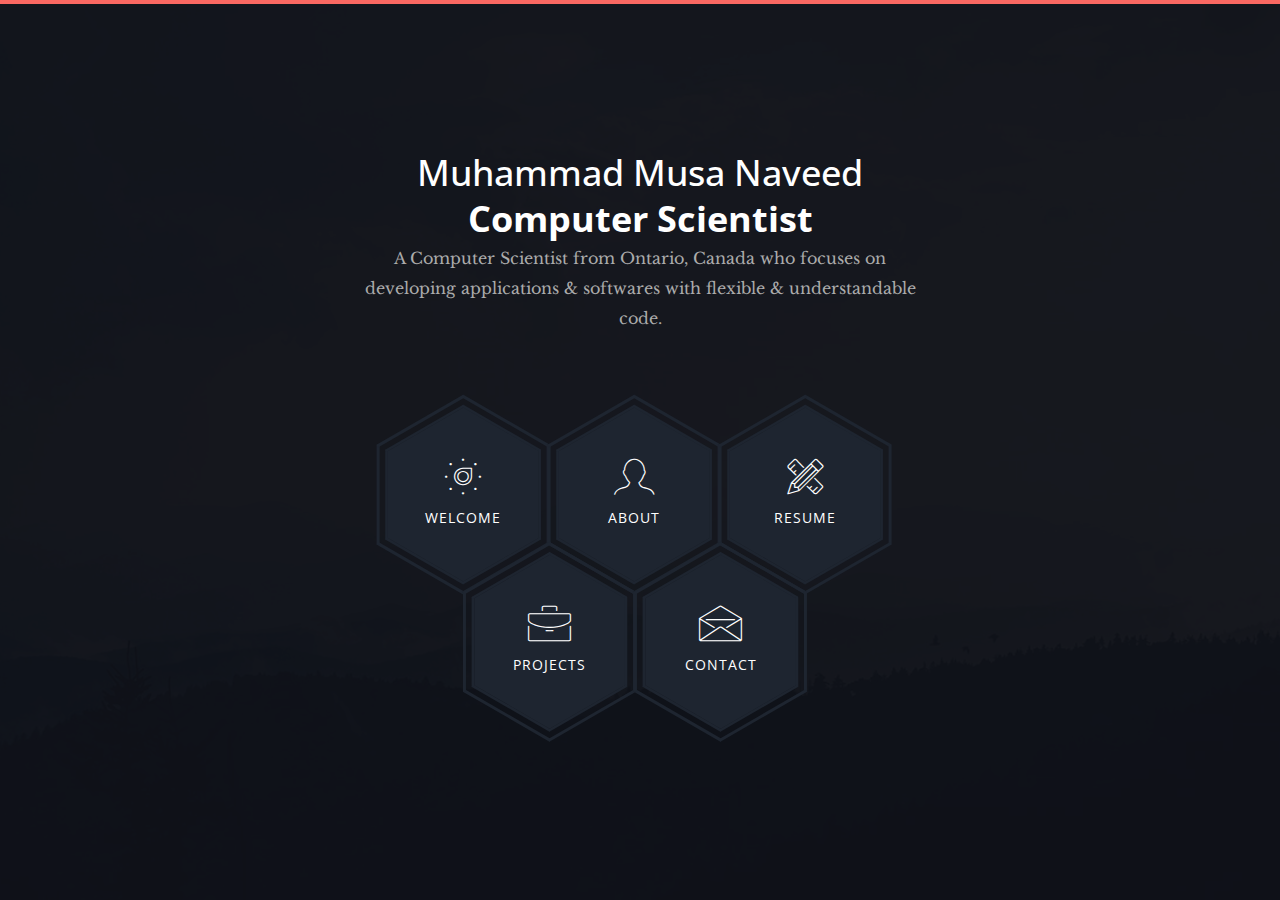
<file: index.html>
<!DOCTYPE html>
<html class="no-js" lang="">
    <head>
        <!-- meta charset -->
        <meta charset="utf-8">
        <!-- site title -->
        <title>Muhammad Musa Naveed's Portfolio</title>
        <!-- meta description -->
        <meta name="description" content="">
        <!-- mobile viwport meta -->
        <meta name="viewport" content="width=device-width, initial-scale=1">
        <!-- fevicon -->
        <link rel="shortcut icon" type="image/x-icon" href="favicon.ico">
        
        <!-- ================================
        CSS Files
        ================================= -->
        <link href="https://fonts.googleapis.com/css?family=Libre+Baskerville:400,400i|Open+Sans:400,600,700,800" rel="stylesheet">
        <link rel="stylesheet" href="css/themefisher-fonts.min.css">
        <link rel="stylesheet" href="css/owl.carousel.min.css">
        <link rel="stylesheet" href="css/bootstrap.min.css">
        <link rel="stylesheet" href="css/main.css">
        <link rel="stylesheet" href="css/dark.css">
        <link id="color-changer" rel="stylesheet" href="css/colors/red.css">
    </head>

    <body class="dark">

        <div class="preloader">
            <div class="loading-mask"></div>
            <div class="loading-mask"></div>
            <div class="loading-mask"></div>
            <div class="loading-mask"></div>
            <div class="loading-mask"></div>
        </div>


        <main class="site-wrapper">
            <div class="pt-table">
                <div class="pt-tablecell page-home relative" style="background-image: url('img/banner.jpg');">
                    <div class="overlay"></div>

                    <div class="container">
                        <div class="row">
                            <div class="col-xs-12 col-md-offset-1 col-md-10 col-lg-offset-3 col-lg-6">
                                <div class="page-title home text-center">
                                    <h1>Muhammad Musa Naveed <b>Computer Scientist</b></h1>
                                    <!--<img src="img/phantom.png" alt="">-->
                                    <p>A Computer Scientist from Ontario, Canada who focuses on developing applications &amp; softwares with  flexible &amp; understandable code.</p>
                                </div>

                                <div class="hexagon-menu clear">
                                    <div class="hexagon-item">
                                        <div class="hex-item">
                                            <div></div>
                                            <div></div>
                                            <div></div>
                                        </div>
                                        <div class="hex-item">
                                            <div></div>
                                            <div></div>
                                            <div></div>
                                        </div>
                                        <a href="welcome.html" class="hex-content">
                                            <span class="hex-content-inner">
                                                <span class="icon">
                                                    <i class="tf-dial"></i>
                                                </span>
                                                <span class="title">Welcome</span>
                                            </span>
                                            <svg viewbox="0 0 173.20508075688772 200" height="200" width="174" version="1.1" xmlns="http://www.w3.org/2000/svg"><path d="M86.60254037844386 0L173.20508075688772 50L173.20508075688772 150L86.60254037844386 200L0 150L0 50Z" fill="#1e2530"></path></svg>
                                        </a>
                                    </div>
                                    <div class="hexagon-item">
                                        <div class="hex-item">
                                            <div></div>
                                            <div></div>
                                            <div></div>
                                        </div>
                                        <div class="hex-item">
                                            <div></div>
                                            <div></div>
                                            <div></div>
                                        </div>
                                        <a href="about.html" class="hex-content">
                                            <span class="hex-content-inner">
                                                <span class="icon">
                                                    <i class="tf-profile-male"></i>
                                                </span>
                                                <span class="title">About</span>
                                            </span>
                                            <svg viewbox="0 0 173.20508075688772 200" height="200" width="174" version="1.1" xmlns="http://www.w3.org/2000/svg"><path d="M86.60254037844386 0L173.20508075688772 50L173.20508075688772 150L86.60254037844386 200L0 150L0 50Z" fill="#1e2530"></path></svg>
                                        </a>
                                    </div>
                                    
                                    <div class="hexagon-item-2">
                                        <div class="hex-item">
                                            <div></div>
                                            <div></div>
                                            <div></div>
                                        </div>
                                        <div class="hex-item">
                                            <div></div>
                                            <div></div>
                                            <div></div>
                                        </div>
                                        <a href="resume.html" class="hex-content">
                                            <span class="hex-content-inner">
                                                <span class="icon">
                                                    <i class="tf-tools"></i>
                                                </span>
                                                <span class="title">Resume</span>
                                            </span>
                                            <svg viewbox="0 0 173.20508075688772 200" height="200" width="174" version="1.1" xmlns="http://www.w3.org/2000/svg"><path d="M86.60254037844386 0L173.20508075688772 50L173.20508075688772 150L86.60254037844386 200L0 150L0 50Z" fill="#1e2530"></path></svg>
                                        </a>
                                    </div>
                                    <div class="hexagon-item">
                                        <div class="hex-item">
                                            <div></div>
                                            <div></div>
                                            <div></div>
                                        </div>
                                        <div class="hex-item">
                                            <div></div>
                                            <div></div>
                                            <div></div>
                                        </div>
                                        <a href="works.html" class="hex-content">
                                            <span class="hex-content-inner">
                                                <span class="icon">
                                                    <i class="tf-briefcase2"></i>
                                                </span>
                                                <span class="title">Projects</span>
                                            </span>
                                            <svg viewbox="0 0 173.20508075688772 200" height="200" width="174" version="1.1" xmlns="http://www.w3.org/2000/svg"><path d="M86.60254037844386 0L173.20508075688772 50L173.20508075688772 150L86.60254037844386 200L0 150L0 50Z" fill="#1e2530"></path></svg>
                                        </a>
                                    </div>
                                
                                    <div class="hexagon-item">
                                        <div class="hex-item">
                                            <div></div>
                                            <div></div>
                                            <div></div>
                                        </div>
                                        <div class="hex-item">
                                            <div></div>
                                            <div></div>
                                            <div></div>
                                        </div>
                                        <a href="contact.html" class="hex-content">
                                            <span class="hex-content-inner">
                                                <span class="icon">
                                                    <i class="tf-envelope2"></i>
                                                </span>
                                                <span class="title">Contact</span>
                                            </span>
                                            <svg viewbox="0 0 173.20508075688772 200" height="200" width="174" version="1.1" xmlns="http://www.w3.org/2000/svg"><path d="M86.60254037844386 0L173.20508075688772 50L173.20508075688772 150L86.60254037844386 200L0 150L0 50Z" fill="#1e2530"></path></svg>
                                        </a>
                                    </div>
                                </div> <!-- /.hexagon-menu -->

                            </div> <!-- /.col-xs-12 -->

                        </div> <!-- /.row -->
                    </div> <!-- /.container -->

                </div> <!-- /.pt-tablecell -->
            </div> <!-- /.pt-table -->
        </main> <!-- /.site-wrapper -->
        
        <!-- ================================
        JavaScript Libraries
        ================================= -->
        <script src="js/vendor/jquery-2.2.4.min.js"></script>
        <script src="js/vendor/bootstrap.min.js"></script>
        <!-- <script src="js/jquery.easing.min.js"></script> -->
        <script src="js/isotope.pkgd.min.js"></script>
        <script src="js/jquery.nicescroll.min.js"></script>
        <script src="js/owl.carousel.min.js"></script>
        <script src="js/jquery-validation.min.js"></script>
        <script src="js/form.min.js"></script>
        <script src="js/main.js"></script>
    </body>
</html>
</file>
<file: css/main.css>
/*------------------------------------------------
	Base Styles
-------------------------------------------------*/
body {
  font-family: "Libre Baskerville", serif;
  font-weight: 400;
  font-size: 16px;
  line-height: 30px;
  color: #ababab;
}

a {
  color: inherit;
  -webkit-transition: all 0.3s ease 0s;
  -moz-transition: all 0.3s ease 0s;
  -o-transition: all 0.3s ease 0s;
  transition: all 0.3s ease 0s;
}
a:hover,
a:focus {
  color: #ababab;
  text-decoration: none;
  outline: 0 none;
}

h1,
h2,
h3,
h4,
h5,
h6 {
  color: #1e2530;
  font-family: "Open Sans", sans-serif;
  margin: 0;
  line-height: 1.3;
}

p {
  margin-bottom: 20px;
}
p:last-child {
  margin-bottom: 0;
}

/*
 * Selection color
 */
::-moz-selection {
  background-color: #fa6862;
  color: #fff;
}

::selection {
  background-color: #fa6862;
  color: #fff;
}

/*
 *  Reset bootstrap's default style
 */
.form-control::-webkit-input-placeholder,
::-webkit-input-placeholder {
  opacity: 1;
  color: inherit;
}

.form-control:-moz-placeholder,
:-moz-placeholder {
  /* Firefox 18- */
  opacity: 1;
  color: inherit;
}

.form-control::-moz-placeholder,
::-moz-placeholder {
  /* Firefox 19+ */
  opacity: 1;
  color: inherit;
}

.form-control:-ms-input-placeholder,
:-ms-input-placeholder {
  opacity: 1;
  color: inherit;
}

button,
input,
select,
textarea,
label {
  font-weight: 400;
}

.btn {
  -webkit-transition: all 0.3s ease 0s;
  -moz-transition: all 0.3s ease 0s;
  -o-transition: all 0.3s ease 0s;
  transition: all 0.3s ease 0s;
}
.btn:hover,
.btn:focus,
.btn:active:focus {
  outline: 0 none;
}

.btn-primary {
  background-color: #fa6862;
  border: 0;
  font-family: "Open Sans", sans-serif;
  font-weight: 700;
  height: 48px;
  line-height: 50px;
  padding: 0 42px;
  text-transform: uppercase;
}
.btn-primary:hover,
.btn-primary:focus,
.btn-primary:active,
.btn-primary:active:focus {
  background-color: #f9423a;
}

.btn-border {
  border: 1px solid #d7d8db;
  display: inline-block;
  padding: 7px;
}

/*
 *  CSS Helper Class
 */
.clear:before,
.clear:after {
  content: " ";
  display: table;
}
.clear:after {
  clear: both;
}

.pt-table {
  display: table;
  width: 100%;
  height: -webkit-calc(100vh - 4px);
  height: -moz-calc(100vh - 4px);
  height: calc(100vh - 4px);
}

.pt-tablecell {
  display: table-cell;
  vertical-align: middle;
}

.overlay {
  position: absolute;
  left: 0;
  top: 0;
  width: 100%;
  height: 100%;
}

.relative {
  position: relative;
}

.primary,
.link:hover {
  color: #fa6862;
}

.no-gutter {
  margin-left: 0;
  margin-right: 0;
}
.no-gutter > [class^="col-"] {
  padding-left: 0;
  padding-right: 0;
}

.flex {
  display: -webkit-box;
  display: -webkit-flex;
  display: -moz-flex;
  display: -ms-flexbox;
  display: flex;
}

.flex-middle {
  -webkit-box-align: center;
  -ms-flex-align: center;
  -webkit-align-items: center;
  -moz-align-items: center;
  align-items: center;
}

.space-between {
  -webkit-box-pack: justify;
  -ms-flex-pack: justify;
  -webkit-justify-content: space-between;
  -moz-justify-content: space-between;
  justify-content: space-between;
}

.nicescroll-cursors {
  background: #fa6862 !important;
}

.preloader {
  bottom: 0;
  left: 0;
  position: fixed;
  right: 0;
  top: 0;
  z-index: 1000;
  display: -webkit-box;
  display: -webkit-flex;
  display: -moz-flex;
  display: -ms-flexbox;
  display: flex;
}
.preloader.active.hidden {
  display: none;
}

.loading-mask {
  background-color: #fa6862;
  height: 100%;
  left: 0;
  position: absolute;
  top: 0;
  width: 20%;
  -webkit-transition: all 0.6s cubic-bezier(0.61, 0, 0.6, 1) 0s;
  -moz-transition: all 0.6s cubic-bezier(0.61, 0, 0.6, 1) 0s;
  -o-transition: all 0.6s cubic-bezier(0.61, 0, 0.6, 1) 0s;
  transition: all 0.6s cubic-bezier(0.61, 0, 0.6, 1) 0s;
}
.loading-mask:nth-child(2) {
  left: 20%;
  -webkit-transition-delay: 0.1s;
  -moz-transition-delay: 0.1s;
  -o-transition-delay: 0.1s;
  transition-delay: 0.1s;
}
.loading-mask:nth-child(3) {
  left: 40%;
  -webkit-transition-delay: 0.2s;
  -moz-transition-delay: 0.2s;
  -o-transition-delay: 0.2s;
  transition-delay: 0.2s;
}
.loading-mask:nth-child(4) {
  left: 60%;
  -webkit-transition-delay: 0.3s;
  -moz-transition-delay: 0.3s;
  -o-transition-delay: 0.3s;
  transition-delay: 0.3s;
}
.loading-mask:nth-child(5) {
  left: 80%;
  -webkit-transition-delay: 0.4s;
  -moz-transition-delay: 0.4s;
  -o-transition-delay: 0.4s;
  transition-delay: 0.4s;
}

.preloader.active.done {
  z-index: 0;
}
.preloader.active .loading-mask {
  width: 0;
}

/*------------------------------------------------
	Start Styling
-------------------------------------------------*/
.site-wrapper {
  border-top: 4px solid #fa6862;
}

.page-close {
  font-size: 30px;
  position: absolute;
  right: 30px;
  top: 30px;
  z-index: 100;
}

.page-title {
  margin-bottom: 75px;
}
.page-title img {
  margin-bottom: 20px;
}
.page-title h2 {
  font-size: 68px;
  margin-bottom: 25px;
  position: relative;
  z-index: 0;
  font-weight: 900;
  text-transform: uppercase;
}
.page-title p {
  font-size: 16px;
}
.page-title .title-bg {
  color: rgba(30, 37, 48, 0.07);
  font-size: 158px;
  left: 0;
  letter-spacing: 10px;
  line-height: 0.7;
  position: absolute;
  right: 0;
  top: 50%;
  z-index: -1;
  -webkit-transform: translateY(-50%);
  -moz-transform: translateY(-50%);
  -ms-transform: translateY(-50%);
  -o-transform: translateY(-50%);
  transform: translateY(-50%);
}

.section-title {
  margin-bottom: 20px;
}
.section-title h3 {
  display: inline-block;
  position: relative;
}
.section-title h3::before,
.section-title h3::after {
  content: "";
  height: 2px;
  position: absolute;
  bottom: 8px;
  left: -webkit-calc(100% + 14px);
  left: -moz-calc(100% + 14px);
  left: calc(100% + 14px);
}
.section-title h3::before {
  background-color: #1e2530;
  width: 96px;
  bottom: 14px;
}
.section-title h3::after {
  background-color: #fa6862;
  width: 73px;
}
.section-title.light h3 {
  color: #fff;
}
.section-title.light h3::before {
  background-color: #fff;
}

.page-nav {
  bottom: 40px;
  left: 0;
  position: absolute;
  right: 0;
}
.page-nav span {
  font-family: "Open Sans", sans-serif;
  font-size: 14px;
  font-weight: 500;
  line-height: 0.9;
  text-transform: uppercase;
}

/*------------------------------------------------
    Home Page
-------------------------------------------------*/
.page-home {
  background-position: center center;
  background-repeat: no-repeat;
  background-size: cover;
  vertical-align: middle;
}
.page-home .overlay {
  background-color: rgba(255, 255, 255, 0.93);
}

/* End of container */
.hexagon-item {
  cursor: pointer;
  width: 200px;
  height: 173.20508px;
  float: left;
  margin-left: -29px;
  z-index: 0;
  position: relative;
  -webkit-transform: rotate(30deg);
  -moz-transform: rotate(30deg);
  -ms-transform: rotate(30deg);
  -o-transform: rotate(30deg);
  transform: rotate(30deg);
}

.hexagon-item-2 {
  cursor: pointer;
  width: 200px;
  height: 173.20508px;
  float: left;
  margin-left: -29px;
  z-index: 0;
  position: relative;
  -webkit-transform: rotate(30deg);
  -moz-transform: rotate(30deg);
  -ms-transform: rotate(30deg);
  -o-transform: rotate(30deg);
  transform: rotate(30deg);
}

.hexagon-item:first-child {
  margin-left: 0;
}

.hexagon-item:hover {
  z-index: 1;
}
.hexagon-item:hover .hex-item:last-child {
  opacity: 1;
  -webkit-transform: scale(1.3);
  -moz-transform: scale(1.3);
  -ms-transform: scale(1.3);
  -o-transform: scale(1.3);
  transform: scale(1.3);
}
.hexagon-item:hover .hex-item:first-child {
  opacity: 1;
  -webkit-transform: scale(1.2);
  -moz-transform: scale(1.2);
  -ms-transform: scale(1.2);
  -o-transform: scale(1.2);
  transform: scale(1.2);
}
.hexagon-item:hover .hex-item:first-child div:before,
.hexagon-item:hover .hex-item:first-child div:after {
  height: 15px;
}
.hexagon-item:hover .hex-item div::before,
.hexagon-item:hover .hex-item div::after {
  background-color: #fa6862;
}
.hexagon-item:hover .hex-content svg {
  -webkit-transform: scale(0.97);
  -moz-transform: scale(0.97);
  -ms-transform: scale(0.97);
  -o-transform: scale(0.97);
  transform: scale(0.97);
}

.hexagon-item-2:first-child {
  margin-left: 0;
}

.hexagon-item-2:hover {
  z-index: 1;
}
.hexagon-item-2:hover .hex-item:last-child {
  opacity: 1;
  -webkit-transform: scale(1.3);
  -moz-transform: scale(1.3);
  -ms-transform: scale(1.3);
  -o-transform: scale(1.3);
  transform: scale(1.3);
}
.hexagon-item-2:hover .hex-item:first-child {
  opacity: 1;
  -webkit-transform: scale(1.2);
  -moz-transform: scale(1.2);
  -ms-transform: scale(1.2);
  -o-transform: scale(1.2);
  transform: scale(1.2);
}
.hexagon-item-2:hover .hex-item:first-child div:before,
.hexagon-item-2:hover .hex-item:first-child div:after {
  height: 15px;
}
.hexagon-item-2:hover .hex-item div::before,
.hexagon-item-2:hover .hex-item div::after {
  background-color: #fa6862;
}
.hexagon-item-2:hover .hex-content svg {
  -webkit-transform: scale(0.97);
  -moz-transform: scale(0.97);
  -ms-transform: scale(0.97);
  -o-transform: scale(0.97);
  transform: scale(0.97);
}

.page-home .hexagon-item:nth-last-child(1),
.page-home .hexagon-item:nth-last-child(2),
.page-home .hexagon-item:nth-last-child(3) {
  -webkit-transform: rotate(30deg) translate(87px, -80px);
  -moz-transform: rotate(30deg) translate(87px, -80px);
  -ms-transform: rotate(30deg) translate(87px, -80px);
  -o-transform: rotate(30deg) translate(87px, -80px);
  transform: rotate(30deg) translate(87px, -80px);
}

.hex-item {
  position: absolute;
  top: 0;
  left: 50px;
  width: 100px;
  height: 173.20508px;
}
.hex-item:first-child {
  z-index: 0;
  -webkit-transform: scale(0.9);
  -moz-transform: scale(0.9);
  -ms-transform: scale(0.9);
  -o-transform: scale(0.9);
  transform: scale(0.9);
  -webkit-transition: all 0.3s cubic-bezier(0.165, 0.84, 0.44, 1);
  -moz-transition: all 0.3s cubic-bezier(0.165, 0.84, 0.44, 1);
  -o-transition: all 0.3s cubic-bezier(0.165, 0.84, 0.44, 1);
  transition: all 0.3s cubic-bezier(0.165, 0.84, 0.44, 1);
}
.hex-item:last-child {
  transition: all 0.3s cubic-bezier(0.19, 1, 0.22, 1);
  z-index: 1;
}
.hex-item div {
  box-sizing: border-box;
  position: absolute;
  top: 0;
  width: 100px;
  height: 173.20508px;
  -webkit-transform-origin: center center;
  -moz-transform-origin: center center;
  -ms-transform-origin: center center;
  -o-transform-origin: center center;
  transform-origin: center center;
}
.hex-item div::before,
.hex-item div::after {
  background-color: #1e2530;
  content: "";
  position: absolute;
  width: 100%;
  height: 3px;
  -webkit-transition: all 0.3s cubic-bezier(0.165, 0.84, 0.44, 1) 0s;
  -moz-transition: all 0.3s cubic-bezier(0.165, 0.84, 0.44, 1) 0s;
  -o-transition: all 0.3s cubic-bezier(0.165, 0.84, 0.44, 1) 0s;
  transition: all 0.3s cubic-bezier(0.165, 0.84, 0.44, 1) 0s;
}
.hex-item div:before {
  top: 0;
}
.hex-item div:after {
  bottom: 0;
}
.hex-item div:nth-child(1) {
  -webkit-transform: rotate(0deg);
  -moz-transform: rotate(0deg);
  -ms-transform: rotate(0deg);
  -o-transform: rotate(0deg);
  transform: rotate(0deg);
}
.hex-item div:nth-child(2) {
  -webkit-transform: rotate(60deg);
  -moz-transform: rotate(60deg);
  -ms-transform: rotate(60deg);
  -o-transform: rotate(60deg);
  transform: rotate(60deg);
}
.hex-item div:nth-child(3) {
  -webkit-transform: rotate(120deg);
  -moz-transform: rotate(120deg);
  -ms-transform: rotate(120deg);
  -o-transform: rotate(120deg);
  transform: rotate(120deg);
}

.hex-content {
  color: #fff;
  display: block;
  height: 180px;
  margin: 0 auto;
  position: relative;
  text-align: center;
  transform: rotate(-30deg);
  width: 156px;
}
.hex-content .hex-content-inner {
  left: 50%;
  margin: -3px 0 0 2px;
  position: absolute;
  top: 50%;
  -webkit-transform: translate(-50%, -50%);
  -moz-transform: translate(-50%, -50%);
  -ms-transform: translate(-50%, -50%);
  -o-transform: translate(-50%, -50%);
  transform: translate(-50%, -50%);
}
.hex-content .icon {
  display: block;
  font-size: 36px;
  line-height: 30px;
  margin-bottom: 11px;
}
.hex-content .title {
  display: block;
  font-family: "Open Sans", sans-serif;
  font-size: 14px;
  letter-spacing: 1px;
  line-height: 24px;
  text-transform: uppercase;
}
.hex-content svg {
  left: -7px;
  position: absolute;
  top: -13px;
  transform: scale(0.87);
  z-index: -1;
  -webkit-transition: all 0.3s cubic-bezier(0.165, 0.84, 0.44, 1) 0s;
  -moz-transition: all 0.3s cubic-bezier(0.165, 0.84, 0.44, 1) 0s;
  -o-transition: all 0.3s cubic-bezier(0.165, 0.84, 0.44, 1) 0s;
  transition: all 0.3s cubic-bezier(0.165, 0.84, 0.44, 1) 0s;
}
.hex-content:hover {
  color: #fff;
}

/*------------------------------------------------
    Welcome Page
-------------------------------------------------*/
.author-image-large {
  position: absolute;
  right: 0;
  top: 0;
}
.author-image-large img {
  height: -webkit-calc(100vh - 4px);
  height: -moz-calc(100vh - 4px);
  height: calc(100vh - 4px);
}

/*------------------------------------------------
    About Page
-------------------------------------------------*/
.about-author {
  margin-bottom: 23px;
  -webkit-box-align: center;
  -ms-flex-align: center;
  -webkit-align-items: center;
  -moz-align-items: center;
  align-items: center;
  display: -webkit-box;
  display: -webkit-flex;
  display: -moz-flex;
  display: -ms-flexbox;
  display: flex;
}
.about-author .author-thumb {
  background-color: #fff;
  border: 5px solid #1e2530;
  margin-right: 30px;
  padding: 5px;
}
.about-author .author-thumb img {
  border: 2px solid #1e2530;
  width: 145px;
}
.about-author .author-desc p {
  color: #1e2530;
  font-family: "Open Sans", sans-serif;
  letter-spacing: 1px;
  margin-bottom: 4px;
  text-transform: uppercase;
}
.about-author .author-desc b {
  font-family: "Open Sans", sans-serif;
}

.progress {
  background-color: #1e2530;
  border-radius: 2px;
  height: auto;
  min-height: 45px;
  -webkit-box-align: center;
  -ms-flex-align: center;
  -webkit-align-items: center;
  -moz-align-items: center;
  align-items: center;
  display: -webkit-box;
  display: -webkit-flex;
  display: -moz-flex;
  display: -ms-flexbox;
  display: flex;
}
.progress > div {
  color: #fff;
  font-family: "Open Sans", sans-serif;
  font-size: 12px;
  letter-spacing: 1px;
}
.progress .skill-name {
  border-right: 2px solid #2e333a;
  min-width: 160px;
  text-align: center;
  text-transform: uppercase;
}
.progress .skill-bar {
  background-color: #07080b;
  border-radius: 15px;
  margin: 0 15px;
  -webkit-box-flex: 1;
  -webkit-flex-grow: 1;
  -moz-flex-grow: 1;
  -ms-flex-positive: 1;
  flex-grow: 1;
}
.progress .bar {
  background-color: #fa6862;
  border-radius: 10px;
  height: 8px;
  width: 0;
}
.progress .skill-lavel {
  border-left: 2px solid #2e333a;
  min-width: 70px;
  text-align: center;
  -webkit-box-align: end;
  -ms-flex-align: end;
  -webkit-align-items: flex-end;
  -moz-align-items: flex-end;
  align-items: flex-end;
  -webkit-transition: all 0.3s ease 0s;
  -moz-transition: all 0.3s ease 0s;
  -o-transition: all 0.3s ease 0s;
  transition: all 0.3s ease 0s;
}

.filter {
  margin-bottom: 30px;
}
.filter a {
  border-bottom: 2px solid transparent;
}
.filter .active {
  color: #fa6862;
  border-bottom-color: #fa6862;
}

.works-item {
  font-family: "Open Sans", sans-serif;
  margin-bottom: 30px;
  position: relative;
}
.works-item img {
  width: 100%;
}
.works-item .overlay {
  background-color: rgba(30, 37, 48, 0.96);
  position: absolute;
  left: 0;
  top: 0;
  height: 100%;
  width: 100%;
  -webkit-transition: all 0.3s ease 0s;
  -moz-transition: all 0.3s ease 0s;
  -o-transition: all 0.3s ease 0s;
  transition: all 0.3s ease 0s;
  -webkit-transform: scale(0);
  -moz-transform: scale(0);
  -ms-transform: scale(0);
  -o-transform: scale(0);
  transform: scale(0);
}
.works-item .overlay::before {
  border: 1px solid #fff;
  bottom: 15px;
  content: "";
  left: 15px;
  position: absolute;
  right: 15px;
  top: 15px;
}
.works-item .works-inner {
  left: 50%;
  position: absolute;
  text-align: center;
  top: 50%;
  white-space: nowrap;
  -webkit-transition: all 0.3s ease 0s;
  -moz-transition: all 0.3s ease 0s;
  -o-transition: all 0.3s ease 0s;
  transition: all 0.3s ease 0s;
  -webkit-transform: translate3d(0px, 0px, 0px) scale(0);
  -moz-transform: translate3d(0px, 0px, 0px) scale(0);
  -ms-transform: translate3d(0px, 0px, 0px) scale(0);
  -o-transform: translate3d(0px, 0px, 0px) scale(0);
  transform: translate3d(0px, 0px, 0px) scale(0);
}
.works-item h4 {
  color: #fa6862;
  font-weight: 700;
  text-transform: uppercase;
}
.works-item p {
  color: #fff;
  font-size: 12px;
  font-weight: 400;
}
.works-item:hover .overlay {
  -webkit-transform: scale(1);
  -moz-transform: scale(1);
  -ms-transform: scale(1);
  -o-transform: scale(1);
  transform: scale(1);
}
.works-item:hover .works-inner {
  -webkit-transform: translate(-50%, -50%) scale(1);
  -moz-transform: translate(-50%, -50%) scale(1);
  -ms-transform: translate(-50%, -50%) scale(1);
  -o-transform: translate(-50%, -50%) scale(1);
  transform: translate(-50%, -50%) scale(1);
}

.history-block {
  background-color: #1e2530;
  position: relative;
}
.history-block .section-title {
  background-color: #1e2530;
  border-bottom: 1px solid #293342;
  left: 0;
  margin-bottom: 0;
  padding: 15px 34px 14px;
  position: absolute;
  right: 0;
  top: 0;
  z-index: 1;
}

.nicescroll-rails {
  z-index: 2;
}

.history-scroller {
  padding-top: 82px;
  max-height: 377px;
}

.history-item {
  display: table;
  font-family: "Open Sans", sans-serif;
  padding-left: 32px;
  margin-bottom: 20px;
  width: 100%;
}
.history-item > * {
  display: table-cell;
  vertical-align: middle;
}
.history-item .history-icon {
  padding-right: 25px;
  position: relative;
  width: 66px;
}
.history-item .history-icon i {
  font-size: 18px;
  position: absolute;
  top: 50%;
  left: -webkit-calc(50% - 12.5px);
  left: -moz-calc(50% - 12.5px);
  left: calc(50% - 12.5px);
  transform: translate(-50%, -50%);
}
.history-item h5 {
  color: #fff;
  font-size: 16px;
  font-weight: 600;
  letter-spacing: 0.96px;
  text-transform: uppercase;
}
.history-item span {
  color: #aaaaaa;
  font-size: 12px;
}

.history-hex {
  display: block;
  position: relative;
  width: 66px;
  height: 38.11px;
  background-color: #293342;
  margin: 19.05px 0;
}
.history-hex::before,
.history-hex::after {
  content: "";
  position: absolute;
  width: 0;
  border-left: 33px solid transparent;
  border-right: 33px solid transparent;
}
.history-hex::before {
  bottom: 100%;
  border-bottom: 19.05px solid #293342;
}
.history-hex::after {
  top: 100%;
  width: 0;
  border-top: 19.05px solid #293342;
}

.service-hex {
  float: left;
  position: relative;
  width: 20%;
  z-index: 1;
}
.service-hex svg {
  -webkit-transform: scale(1.08);
  -moz-transform: scale(1.08);
  -ms-transform: scale(1.08);
  -o-transform: scale(1.08);
  transform: scale(1.08);
  -webkit-transition: all 0.4s ease 0s;
  -moz-transition: all 0.4s ease 0s;
  -o-transition: all 0.4s ease 0s;
  transition: all 0.4s ease 0s;
}
.service-hex .st0 {
  stroke: #1e2530;
  fill: #fff;
  -webkit-transition: all 0.4s ease 0s;
  -moz-transition: all 0.4s ease 0s;
  -o-transition: all 0.4s ease 0s;
  transition: all 0.4s ease 0s;
}
.service-hex .st1 {
  fill: #1e2530;
  -webkit-transition: all 0.4s ease 0s;
  -moz-transition: all 0.4s ease 0s;
  -o-transition: all 0.4s ease 0s;
  transition: all 0.4s ease 0s;
}
.service-hex .content {
  color: #fff;
  left: 50%;
  position: absolute;
  text-align: center;
  top: 50%;
  width: 100%;
  -webkit-transform: translate(-50%, -50%);
  -moz-transform: translate(-50%, -50%);
  -ms-transform: translate(-50%, -50%);
  -o-transform: translate(-50%, -50%);
  transform: translate(-50%, -50%);
}
.service-hex .icon {
  font-size: 30px;
  margin-bottom: 9px;
}
.service-hex h4 {
  color: #fff;
  font-size: 16px;
  margin-bottom: 20px;
}
.service-hex p {
  font-size: 14px;
  height: 0;
  line-height: 24px;
  overflow: hidden;
  -webkit-transition: all 0.4s ease 0s;
  -moz-transition: all 0.4s ease 0s;
  -o-transition: all 0.4s ease 0s;
  transition: all 0.4s ease 0s;
}
.service-hex:hover {
  z-index: 2;
}
.service-hex:hover svg {
  -webkit-transform: scale(1.5);
  -moz-transform: scale(1.5);
  -ms-transform: scale(1.5);
  -o-transform: scale(1.5);
  transform: scale(1.5);
}
.service-hex:hover .st1 {
  fill: #fa6862;
}
.service-hex:hover .content {
  width: 135%;
}
.service-hex:hover p {
  height: 72px;
}

.testimonials .item {
  padding-top: 33px;
}
.testimonials .thumb {
  float: left;
  margin-top: -33px;
}
.testimonials .thumb img {
  width: auto;
}
.testimonials .text {
  border: 1px solid #cecece;
  font-size: 14px;
  font-style: italic;
  line-height: 24px;
  margin-left: 50px;
  padding: 27px 30px 29px 142px;
}
.testimonials figcaption {
  font-family: "Open Sans", sans-serif;
  font-size: 16px;
  font-weight: 700;
  padding-top: 15px;
  text-align: center;
}
.testimonials h4 {
  font-family: "Open Sans", sans-serif;
  font-weight: 700;
}
.testimonials span {
  font-size: 12px;
}
.testimonials .owl-item:nth-child(2n) .thumb {
  float: right;
}
.testimonials .owl-item:nth-child(2n) .text {
  margin-left: 0;
  margin-right: 50px;
  padding: 27px 142px 29px 30px;
}
.testimonials .owl-dots {
  text-align: center;
}
.testimonials .owl-dot {
  border: 2px solid #1e2530;
  border-radius: 15px;
  display: inline-block;
  height: 11px;
  margin: 0 4px;
  width: 11px;
  -webkit-transition: all 0.3s ease 0s;
  -moz-transition: all 0.3s ease 0s;
  -o-transition: all 0.3s ease 0s;
  transition: all 0.3s ease 0s;
}
.testimonials .owl-dot.active {
  border-color: #fa6862;
}

.tm-hex {
  position: relative;
  width: 170px;
  height: 98.15px;
  margin: 49.07px 0;
  background-size: auto 182.4427px;
  background-position: center;
  border-left: solid 6px #1e2530;
  border-right: solid 6px #1e2530;
}
.tm-hex::after {
  content: "";
  position: absolute;
  top: 3.4641px;
  left: 0;
  width: 158px;
  height: 91.2213px;
  z-index: 2;
  background: inherit;
}
.tm-hex .hexTop,
.tm-hex .hexBottom {
  position: absolute;
  z-index: 1;
  width: 120.21px;
  height: 120.21px;
  overflow: hidden;
  background: inherit;
  left: 18.9px;
  -webkit-transform: scaleY(0.5774) rotate(-45deg);
  -moz-transform: scaleY(0.5774) rotate(-45deg);
  -ms-transform: scaleY(0.5774) rotate(-45deg);
  -o-transform: scaleY(0.5774) rotate(-45deg);
  transform: scaleY(0.5774) rotate(-45deg);
}
.tm-hex .hexTop::before,
.tm-hex .hexTop::after,
.tm-hex .hexBottom::before,
.tm-hex .hexBottom::after {
  content: "";
  position: absolute;
  width: 158px;
  height: 91.22134253196087px;
  background: inherit;
  -webkit-transform-origin: 0 0;
  -moz-transform-origin: 0 0;
  -ms-transform-origin: 0 0;
  -o-transform-origin: 0 0;
  transform-origin: 0 0;
  -webkit-transform: rotate(45deg) scaleY(1.7321) translateY(-45.6107px);
  -moz-transform: rotate(45deg) scaleY(1.7321) translateY(-45.6107px);
  -ms-transform: rotate(45deg) scaleY(1.7321) translateY(-45.6107px);
  -o-transform: rotate(45deg) scaleY(1.7321) translateY(-45.6107px);
  transform: rotate(45deg) scaleY(1.7321) translateY(-45.6107px);
}
.tm-hex .hexTop {
  top: -60.1041px;
  border-top: solid 8.4853px #1e2530;
  border-right: solid 8.4853px #1e2530;
}
.tm-hex .hexTop::after {
  background-position: center top;
}
.tm-hex .hexBottom {
  bottom: -60.1041px;
  border-bottom: solid 8.4853px #1e2530;
  border-left: solid 8.4853px #1e2530;
}
.tm-hex .hexBottom::after {
  background-position: center bottom;
}

.contact-block {
  margin-bottom: 30px;
}
.contact-block:last-child {
  margin-bottom: 0;
}
.contact-block .media-left {
  font-size: 40px;
  max-width: 50px;
  min-width: 50px;
  padding-right: 0;
  text-align: center;
}
.contact-block .media-body {
  padding-left: 30px;
}
.contact-block h4 {
  font-size: 18px;
  text-transform: uppercase;
  font-weight: 600;
}
.contact-block p {
  font-weight: 400;
  font-size: 15px;
}

.contact-social {
  list-style: outside none none;
  margin: 0;
  padding: 0;
}
.contact-social li {
  display: inline-block;
  position: relative;
  width: 43px;
}
.contact-social li a {
  color: #fff;
  display: block;
  font-size: 14px;
  height: 50px;
  left: 50%;
  line-height: 50px;
  position: absolute;
  text-align: center;
  top: 50%;
  width: 43px;
  -webkit-transform: translate(-50%, -50%);
  -moz-transform: translate(-50%, -50%);
  -ms-transform: translate(-50%, -50%);
  -o-transform: translate(-50%, -50%);
  transform: translate(-50%, -50%);
}
.contact-social li:hover span {
  background-color: #fa6862;
}
.contact-social li:hover span::before {
  border-bottom-color: #fa6862;
}
.contact-social li:hover span::after {
  border-top-color: #fa6862;
}

.contact-social-hex {
  display: block;
  position: relative;
  width: 43px;
  height: 24.83px;
  background-color: #1e2530;
  margin: 12.41px 0;
  -webkit-transition: all 0.3s ease 0s;
  -moz-transition: all 0.3s ease 0s;
  -o-transition: all 0.3s ease 0s;
  transition: all 0.3s ease 0s;
}
.contact-social-hex::before,
.contact-social-hex::after {
  content: "";
  position: absolute;
  width: 0;
  border-left: 21.5px solid transparent;
  border-right: 21.5px solid transparent;
  -webkit-transition: all 0.3s ease 0s;
  -moz-transition: all 0.3s ease 0s;
  -o-transition: all 0.3s ease 0s;
  transition: all 0.3s ease 0s;
}
.contact-social-hex::before {
  bottom: 100%;
  border-bottom: 12.41px solid #1e2530;
}
.contact-social-hex::after {
  top: 100%;
  width: 0;
  border-top: 12.41px solid #1e2530;
}
.contact-social-hex:hover::after {
  border-bottom-color: #fa6862;
}
.contact-social-hex:hover::before {
  border-top-color: #fa6862;
}

.contact-form .input-field {
  margin-bottom: 10px;
}
.contact-form .input-field.name {
  margin-right: 5px;
}
.contact-form .input-field.email {
  margin-left: 5px;
}
.contact-form .input-field label.error {
  color: #ff0000;
  font-size: 13px;
  margin: 0;
}
.contact-form .input-icon {
  background-color: #1e2530;
  border-radius: 3px 0 0 3px;
  border-right: 1px solid rgba(255, 255, 255, 0.2);
  line-height: 48px;
  min-width: 53px;
  text-align: center;
  left: 0;
  line-height: 48px;
  min-width: 53px;
  position: absolute;
  top: 0;
}
.contact-form .form-control {
  background-color: #1e2530;
  color: #bcbcbc;
  border: 0 none;
  border-radius: 3px;
  height: 48px;
  padding-left: 70px;
  width: 100%;
  font-family: "Open Sans", sans-serif;
}
.contact-form .form-control:focus {
  box-shadow: none;
  color: #fff;
}
.contact-form textarea.form-control {
  border-radius: 3px;
  height: 120px;
  padding: 15px 10px 15px 70px;
}
.contact-form .message .input-icon {
  position: absolute;
  left: 0;
  top: 0;
}

.msg-success,
.msg-failed {
  display: none;
  margin-top: 15px;
}

.msg-success {
  color: #fa6862;
}

.pt-table.desktop-768 .pt-tablecell {
  padding-bottom: 110px;
  padding-top: 60px;
}
.pt-table.desktop-768 .pt-tablecell .page-nav {
  bottom: 40px;
}

/* =================================== */
/*  Color Switcher
/* =================================== */
.preview-wrapper {
  background-color: #fff;
  border: 1px solid #ddd;
  border-right: 0;
  color: #333;
  height: 200px;
  right: 0px;
  position: fixed;
  top: 100px;
  width: 260px;
  z-index: 1200;
  -webkit-transition: all 0.4s ease-in-out 0s;
  -moz-transition: all 0.4s ease-in-out 0s;
  -o-transition: all 0.4s ease-in-out 0s;
  transition: all 0.4s ease-in-out 0s;
  transform: translateX(100%);
}

.preview-wrapper.extend {
  -webkit-transform: translateX(0px);
  -moz-transform: translateX(0px);
  -ms-transform: translateX(0px);
  -o-transform: translateX(0px);
  transform: translateX(0px);
}

.switcher-head {
  color: #333;
  font-size: 18px;
  font-weight: 600;
  height: 46px;
  line-height: 46px;
  position: relative;
}

.switcher-head span {
  border-bottom: 2px solid #eeeeee;
  display: block;
  margin: 0 20px;
}

.switcher-trigger {
  background-color: #fff;
  border: 1px solid #ddd;
  border-right: 0;
  cursor: pointer;
  font-size: 20px;
  height: 48px;
  left: -48px;
  line-height: 46px;
  position: absolute;
  text-align: center;
  top: -1px;
  width: 48px;
}

.switcher-body {
  background-color: #fff;
  height: -webkit-calc(100% - 50px);
  height: calc(100% - 50px);
  left: 0;
  padding: 20px;
  position: fixed;
  right: 0;
  top: 47px;
  outline: none;
}

.switcher-body h4 {
  font-size: 16px;
  margin-bottom: 10px;
}

.switcher-body select {
  border: 1px solid #e5e5e5;
  height: 40px;
  margin-bottom: 20px;
  width: 100%;
  -webklit--appearance: none;
  -moz-appearance: none;
  appearance: none;
}

.color-options {
  margin-bottom: 10px;
  padding: 0;
}

.color-options li {
  display: inline-block;
  background-color: #e6ae03;
  height: 30px;
  margin-bottom: 10px;
  margin-right: 6px;
  text-indent: -9999em;
  width: 30px;
  cursor: pointer;
}

.color-options li.c0 {
  background-color: #fa6862;
}

.color-options li.c1 {
  background-color: #02b7ce;
}

.color-options li.c2 {
  background-color: #86a438;
}

.color-options li.c3 {
  background-color: #f3a36d;
}

.pattern-options li {
  font-family: "Roboto", sans-serif;
  border: 1px solid #cccccc;
  cursor: pointer;
  float: left;
  height: 40px;
  margin: 0 10px 10px 0;
  text-transform: capitalize;
  width: 50px;
}

.pattern-options li:last-child {
  border: 0 none;
  height: auto;
  padding-top: 8px;
  width: auto;
}

.pattern-options li img {
  width: 100%;
  height: 100%;
}

/*------------------------------------------------
	Responsive Media Queries
-------------------------------------------------*/
/*============================================================
	Macbook pro 13 inch
==============================================================*/
/*============================================================
	For Small Desktop / tablet landscape
==============================================================*/
@media (min-width: 980px) and (max-width: 1150px) {
  .author-image-large img {
    height: -webkit-calc(80vh - 4px);
    height: -moz-calc(80vh - 4px);
    height: calc(80vh - 4px);
  }

  .testimonials .thumb {
    margin-top: -8px;
  }
}
/*============================================================
	Tablet (Portrait) Design for a width of 768px
==============================================================*/
@media (min-width: 768px) and (max-width: 979px) {
  body {
    overflow-x: hidden;
  }

  .page-title h2 {
    font-size: 40px;
  }
  .page-title .title-bg {
    font-size: 100px;
  }

  .author-image-large {
    position: static;
    margin-bottom: 50px;
  }
  .author-image-large img {
    display: block;
    height: auto;
    margin: 0 auto;
    width: 50%;
  }

  .about-author + p {
    margin-bottom: 50px;
  }

  .service-hex {
    width: 33.3333%;
  }
  .service-hex:hover {
    z-index: 2;
  }
  .service-hex:hover svg {
    -webkit-transform: scale(1.5);
    -moz-transform: scale(1.5);
    -ms-transform: scale(1.5);
    -o-transform: scale(1.5);
    transform: scale(1.5);
  }
  .service-hex:hover .content {
    width: 105%;
  }
  .service-hex:nth-child(4),
  .service-hex:nth-child(5) {
    -webkit-transform: translate(50%, -15%);
    -moz-transform: translate(50%, -15%);
    -ms-transform: translate(50%, -15%);
    -o-transform: translate(50%, -15%);
    transform: translate(50%, -15%);
  }

  .testimonials .item {
    padding-top: 45px;
  }
  .testimonials .thumb {
    margin-top: -45px;
  }

  .history-item .history-text {
    padding-right: 15px;
  }
}
/*============================================================
	Mobile (Portrait) Design for a width of 320px
==============================================================*/
@media only screen and (max-width: 767px) {
  body {
    overflow-x: hidden;
  }

  .pt-table {
    height: auto;
  }

  .pt-table,
  .pt-tablecell {
    display: block;
  }

  .page-title {
    margin-bottom: 45px;
  }
  .page-title h2 {
    font-size: 35px;
  }
  .page-title .title-bg {
    font-size: 50px;
  }

  .hexagon-item {
    float: none;
    margin: 0 auto 50px;
  }
  .hexagon-item:first-child {
    margin-left: auto;
  }

  .page-home .hexagon-item:nth-last-child(1),
  .page-home .hexagon-item:nth-last-child(2),
  .page-home .hexagon-item:nth-last-child(3) {
    -webkit-transform: rotate(30deg) translate(0px, 0px);
    -moz-transform: rotate(30deg) translate(0px, 0px);
    -ms-transform: rotate(30deg) translate(0px, 0px);
    -o-transform: rotate(30deg) translate(0px, 0px);
    transform: rotate(30deg) translate(0px, 0px);
  }

  .author-image-large {
    position: static;
    margin-bottom: 50px;
  }
  .author-image-large img {
    display: block;
    height: auto;
    margin: 0 auto;
    width: 50%;
  }

  .about-author {
    display: block;
  }
  .about-author .author-thumb {
    border: 0 none;
    margin-bottom: 15px;
    margin-right: 0;
    padding: 0;
  }
  .about-author .author-desc b {
    display: block;
  }
  .about-author + p {
    margin-bottom: 50px;
  }

  .progress {
    display: block;
  }
  .progress .skill-name {
    border-right: 0;
    margin: 0 15px;
    min-width: auto;
    text-align: left;
  }
  .progress .skill-lavel {
    border-left: 0;
    margin: 0 15px;
    min-width: auto;
    text-align: left;
  }

  .service-hex {
    float: none;
    margin: 0 auto 40px;
    width: 60%;
  }
  .service-hex:last-child {
    margin-bottom: 0;
  }
  .service-hex:hover svg {
    -webkit-transform: scale(1.8);
    -moz-transform: scale(1.8);
    -ms-transform: scale(1.8);
    -o-transform: scale(1.8);
    transform: scale(1.8);
  }
  .service-hex:hover .content {
    width: 120%;
  }

  .history-block {
    margin-bottom: 30px;
  }

  .testimonials .thumb {
    float: none;
    margin: 0 0 30px 0;
    -webkit-box-align: center;
    -ms-flex-align: center;
    -webkit-align-items: center;
    -moz-align-items: center;
    align-items: center;
    display: -webkit-box;
    display: -webkit-flex;
    display: -moz-flex;
    display: -ms-flexbox;
    display: flex;
  }
  .testimonials figcaption {
    text-align: left;
    padding-left: 15px;
  }
  .testimonials .text {
    margin-left: 0;
    padding: 20px;
  }
  .testimonials .owl-item:nth-child(2n) .thumb {
    float: none;
  }
  .testimonials .owl-item:nth-child(2n) .text {
    margin-left: 0;
    margin-right: 50px;
    padding: 20px;
  }

  .contact-form .input-field.name {
    margin-right: 0;
  }
}
</file>
<file: css/dark.css>
.dark {
  background-color: #0c0f15; }
  .dark .page-home .overlay {
    background-color: rgba(14, 17, 24, 0.97); }
  .dark .page-title h2 {
    color: #ffffff; }
  .dark .page-title .title-bg {
    color: rgba(70, 88, 124, 0.06); }
  .dark .section-title h3::before {
    background-color: #fff; }
  .dark h1, .dark h2, .dark h3, .dark h4, .dark h5, .dark h6,
  .dark .about-author .author-desc p {
    color: #fff; }
  .dark .service-hex .st0 {
    fill: transparent; }
  .dark .service-hex:hover .st0 {
    fill: #fff; }
  .dark .testimonials .text,
  .dark .btn-border {
    border-color: #1e2530; }
</file>
<file: css/colors/red.css>
/*
 * Selection color
 */
::-moz-selection {
  background-color: #FA6862;
}

::selection {
  background-color: #FA6862;
}

/* background color */
.btn-primary,
.loading-mask,
.section-title h3::after,
.hexagon-item:hover .hex-item div::before,
.hexagon-item:hover .hex-item div::after,
.progress .bar,
.contact-social li:hover span {
  background-color: #FA6862;
}

.nicescroll-cursors {
  background: #FA6862 !important;
}

/* color */
.primary,
.link:hover,
.filter .active,
.works-item h4,
.msg-success {
  color: #FA6862;
}

/* border color */
.testimonials .owl-dot.active {
  border-color: #FA6862;
}

/* border top color */
.site-wrapper,
.contact-social li:hover span::after,
.contact-social-hex:hover::before {
  border-top-color: #FA6862;
}

/* border bottom color */
.filter .active,
.contact-social li:hover span::before,
.contact-social-hex:hover::after {
  border-bottom-color: #FA6862;
}

/* fill color */
.service-hex:hover .fill,
.service-hex:hover .st1 {
  fill: #FA6862;
}
</file>
<file: css/themefisher-fonts.min.css>
@font-face {
  font-family: 'themefisher-font';
  src:  url('../fonts/themefisher-font.eot?ug5hnh');
  src:  url('../fonts/themefisher-font.eot?ug5hnh#iefix') format('embedded-opentype'),
    url('../fonts/themefisher-font.ttf?ug5hnh') format('truetype'),
    url('../fonts/themefisher-font.woff?ug5hnh') format('woff'),
    url('../fonts/themefisher-font.svg?ug5hnh#themefisher-font') format('svg');
  font-weight: normal;
  font-style: normal;
}

[class^="tf-"], [class*=" tf-"] {
  /* use !important to prevent issues with browser extensions that change fonts */
  font-family: 'themefisher-font' !important;
  speak: none;
  font-style: normal;
  font-weight: normal;
  font-variant: normal;
  text-transform: none;
  line-height: 1;

  /* Better Font Rendering =========== */
  -webkit-font-smoothing: antialiased;
  -moz-osx-font-smoothing: grayscale;
}

.tf-ion-alert-circled:before {
  content: "\f100";
}
.tf-ion-alert:before {
  content: "\f101";
}
.tf-ion-android-add-circle:before {
  content: "\f359";
}
.tf-ion-android-add:before {
  content: "\f2c7";
}
.tf-ion-android-alarm-clock:before {
  content: "\f35a";
}
.tf-ion-android-alert:before {
  content: "\f35b";
}
.tf-ion-android-apps:before {
  content: "\f35c";
}
.tf-ion-android-archive:before {
  content: "\f2c9";
}
.tf-ion-android-arrow-back:before {
  content: "\f2ca";
}
.tf-ion-android-arrow-down:before {
  content: "\f35d";
}
.tf-ion-android-arrow-dropdown-circle:before {
  content: "\f35e";
}
.tf-ion-android-arrow-dropdown:before {
  content: "\f35f";
}
.tf-ion-android-arrow-dropleft-circle:before {
  content: "\f360";
}
.tf-ion-android-arrow-dropleft:before {
  content: "\f361";
}
.tf-ion-android-arrow-dropright-circle:before {
  content: "\f362";
}
.tf-ion-android-arrow-dropright:before {
  content: "\f363";
}
.tf-ion-android-arrow-dropup-circle:before {
  content: "\f364";
}
.tf-ion-android-arrow-dropup:before {
  content: "\f365";
}
.tf-ion-android-arrow-forward:before {
  content: "\f30f";
}
.tf-ion-android-arrow-up:before {
  content: "\f366";
}
.tf-ion-android-attach:before {
  content: "\f367";
}
.tf-ion-android-bar:before {
  content: "\f368";
}
.tf-ion-android-bicycle:before {
  content: "\f369";
}
.tf-ion-android-boat:before {
  content: "\f36a";
}
.tf-ion-android-bookmark:before {
  content: "\f36b";
}
.tf-ion-android-bulb:before {
  content: "\f36c";
}
.tf-ion-android-bus:before {
  content: "\f36d";
}
.tf-ion-android-calendar:before {
  content: "\f2d1";
}
.tf-ion-android-call:before {
  content: "\f2d2";
}
.tf-ion-android-camera:before {
  content: "\f2d3";
}
.tf-ion-android-cancel:before {
  content: "\f36e";
}
.tf-ion-android-car:before {
  content: "\f36f";
}
.tf-ion-android-cart:before {
  content: "\f370";
}
.tf-ion-android-chat:before {
  content: "\f2d4";
}
.tf-ion-android-checkbox-blank:before {
  content: "\f371";
}
.tf-ion-android-checkbox-outline-blank:before {
  content: "\f372";
}
.tf-ion-android-checkbox-outline:before {
  content: "\f373";
}
.tf-ion-android-checkbox:before {
  content: "\f374";
}
.tf-ion-android-checkmark-circle:before {
  content: "\f375";
}
.tf-ion-android-clipboard:before {
  content: "\f376";
}
.tf-ion-android-close:before {
  content: "\f2d7";
}
.tf-ion-android-cloud-circle:before {
  content: "\f377";
}
.tf-ion-android-cloud-done:before {
  content: "\f378";
}
.tf-ion-android-cloud-outline:before {
  content: "\f379";
}
.tf-ion-android-cloud:before {
  content: "\f37a";
}
.tf-ion-android-color-palette:before {
  content: "\f37b";
}
.tf-ion-android-compass:before {
  content: "\f37c";
}
.tf-ion-android-contact:before {
  content: "\f2d8";
}
.tf-ion-android-contacts:before {
  content: "\f2d9";
}
.tf-ion-android-contract:before {
  content: "\f37d";
}
.tf-ion-android-create:before {
  content: "\f37e";
}
.tf-ion-android-delete:before {
  content: "\f37f";
}
.tf-ion-android-desktop:before {
  content: "\f380";
}
.tf-ion-android-document:before {
  content: "\f381";
}
.tf-ion-android-done-all:before {
  content: "\f382";
}
.tf-ion-android-done:before {
  content: "\f383";
}
.tf-ion-android-download:before {
  content: "\f2dd";
}
.tf-ion-android-drafts:before {
  content: "\f384";
}
.tf-ion-android-exit:before {
  content: "\f385";
}
.tf-ion-android-expand:before {
  content: "\f386";
}
.tf-ion-android-favorite-outline:before {
  content: "\f387";
}
.tf-ion-android-favorite:before {
  content: "\f388";
}
.tf-ion-android-film:before {
  content: "\f389";
}
.tf-ion-android-folder-open:before {
  content: "\f38a";
}
.tf-ion-android-folder:before {
  content: "\f2e0";
}
.tf-ion-android-funnel:before {
  content: "\f38b";
}
.tf-ion-android-globe:before {
  content: "\f38c";
}
.tf-ion-android-hand:before {
  content: "\f2e3";
}
.tf-ion-android-hangout:before {
  content: "\f38d";
}
.tf-ion-android-happy:before {
  content: "\f38e";
}
.tf-ion-android-home:before {
  content: "\f38f";
}
.tf-ion-android-image:before {
  content: "\f2e4";
}
.tf-ion-android-laptop:before {
  content: "\f390";
}
.tf-ion-android-list:before {
  content: "\f391";
}
.tf-ion-android-locate:before {
  content: "\f2e9";
}
.tf-ion-android-lock:before {
  content: "\f392";
}
.tf-ion-android-mail:before {
  content: "\f2eb";
}
.tf-ion-android-map:before {
  content: "\f393";
}
.tf-ion-android-menu:before {
  content: "\f394";
}
.tf-ion-android-microphone-off:before {
  content: "\f395";
}
.tf-ion-android-microphone:before {
  content: "\f2ec";
}
.tf-ion-android-more-horizontal:before {
  content: "\f396";
}
.tf-ion-android-more-vertical:before {
  content: "\f397";
}
.tf-ion-android-navigate:before {
  content: "\f398";
}
.tf-ion-android-notifications-none:before {
  content: "\f399";
}
.tf-ion-android-notifications-off:before {
  content: "\f39a";
}
.tf-ion-android-notifications:before {
  content: "\f39b";
}
.tf-ion-android-open:before {
  content: "\f39c";
}
.tf-ion-android-options:before {
  content: "\f39d";
}
.tf-ion-android-people:before {
  content: "\f39e";
}
.tf-ion-android-person-add:before {
  content: "\f39f";
}
.tf-ion-android-person:before {
  content: "\f3a0";
}
.tf-ion-android-phone-landscape:before {
  content: "\f3a1";
}
.tf-ion-android-phone-portrait:before {
  content: "\f3a2";
}
.tf-ion-android-pin:before {
  content: "\f3a3";
}
.tf-ion-android-plane:before {
  content: "\f3a4";
}
.tf-ion-android-playstore:before {
  content: "\f2f0";
}
.tf-ion-android-print:before {
  content: "\f3a5";
}
.tf-ion-android-radio-button-off:before {
  content: "\f3a6";
}
.tf-ion-android-radio-button-on:before {
  content: "\f3a7";
}
.tf-ion-android-refresh:before {
  content: "\f3a8";
}
.tf-ion-android-remove-circle:before {
  content: "\f3a9";
}
.tf-ion-android-remove:before {
  content: "\f2f4";
}
.tf-ion-android-restaurant:before {
  content: "\f3aa";
}
.tf-ion-android-sad:before {
  content: "\f3ab";
}
.tf-ion-android-search:before {
  content: "\f2f5";
}
.tf-ion-android-send:before {
  content: "\f2f6";
}
.tf-ion-android-settings:before {
  content: "\f2f7";
}
.tf-ion-android-share-alt:before {
  content: "\f3ac";
}
.tf-ion-android-share:before {
  content: "\f2f8";
}
.tf-ion-android-star-half:before {
  content: "\f3ad";
}
.tf-ion-android-star-outline:before {
  content: "\f3ae";
}
.tf-ion-android-star:before {
  content: "\f2fc";
}
.tf-ion-android-stopwatch:before {
  content: "\f2fd";
}
.tf-ion-android-subway:before {
  content: "\f3af";
}
.tf-ion-android-sunny:before {
  content: "\f3b0";
}
.tf-ion-android-sync:before {
  content: "\f3b1";
}
.tf-ion-android-textsms:before {
  content: "\f3b2";
}
.tf-ion-android-time:before {
  content: "\f3b3";
}
.tf-ion-android-train:before {
  content: "\f3b4";
}
.tf-ion-android-unlock:before {
  content: "\f3b5";
}
.tf-ion-android-upload:before {
  content: "\f3b6";
}
.tf-ion-android-volume-down:before {
  content: "\f3b7";
}
.tf-ion-android-volume-mute:before {
  content: "\f3b8";
}
.tf-ion-android-volume-off:before {
  content: "\f3b9";
}
.tf-ion-android-volume-up:before {
  content: "\f3ba";
}
.tf-ion-android-walk:before {
  content: "\f3bb";
}
.tf-ion-android-warning:before {
  content: "\f3bc";
}
.tf-ion-android-watch:before {
  content: "\f3bd";
}
.tf-ion-android-wifi:before {
  content: "\f305";
}
.tf-ion-aperture:before {
  content: "\f313";
}
.tf-ion-archive:before {
  content: "\f102";
}
.tf-ion-arrow-down-a:before {
  content: "\f103";
}
.tf-ion-arrow-down-b:before {
  content: "\f104";
}
.tf-ion-arrow-down-c:before {
  content: "\f105";
}
.tf-ion-arrow-expand:before {
  content: "\f25e";
}
.tf-ion-arrow-graph-down-left:before {
  content: "\f25f";
}
.tf-ion-arrow-graph-down-right:before {
  content: "\f260";
}
.tf-ion-arrow-graph-up-left:before {
  content: "\f261";
}
.tf-ion-arrow-graph-up-right:before {
  content: "\f262";
}
.tf-ion-arrow-left-a:before {
  content: "\f106";
}
.tf-ion-arrow-left-b:before {
  content: "\f107";
}
.tf-ion-arrow-left-c:before {
  content: "\f108";
}
.tf-ion-arrow-move:before {
  content: "\f263";
}
.tf-ion-arrow-resize:before {
  content: "\f264";
}
.tf-ion-arrow-return-left:before {
  content: "\f265";
}
.tf-ion-arrow-return-right:before {
  content: "\f266";
}
.tf-ion-arrow-right-a:before {
  content: "\f109";
}
.tf-ion-arrow-right-b:before {
  content: "\f10a";
}
.tf-ion-arrow-right-c:before {
  content: "\f10b";
}
.tf-ion-arrow-shrink:before {
  content: "\f267";
}
.tf-ion-arrow-swap:before {
  content: "\f268";
}
.tf-ion-arrow-up-a:before {
  content: "\f10c";
}
.tf-ion-arrow-up-b:before {
  content: "\f10d";
}
.tf-ion-arrow-up-c:before {
  content: "\f10e";
}
.tf-ion-asterisk:before {
  content: "\f314";
}
.tf-ion-at:before {
  content: "\f10f";
}
.tf-ion-backspace-outline:before {
  content: "\f3be";
}
.tf-ion-backspace:before {
  content: "\f3bf";
}
.tf-ion-bag:before {
  content: "\f110";
}
.tf-ion-battery-charging:before {
  content: "\f111";
}
.tf-ion-battery-empty:before {
  content: "\f112";
}
.tf-ion-battery-full:before {
  content: "\f113";
}
.tf-ion-battery-half:before {
  content: "\f114";
}
.tf-ion-battery-low:before {
  content: "\f115";
}
.tf-ion-beaker:before {
  content: "\f269";
}
.tf-ion-beer:before {
  content: "\f26a";
}
.tf-ion-bluetooth:before {
  content: "\f116";
}
.tf-ion-bonfire:before {
  content: "\f315";
}
.tf-ion-bookmark:before {
  content: "\f26b";
}
.tf-ion-bowtie:before {
  content: "\f3c0";
}
.tf-ion-briefcase:before {
  content: "\f26c";
}
.tf-ion-bug:before {
  content: "\f2be";
}
.tf-ion-calculator:before {
  content: "\f26d";
}
.tf-ion-calendar:before {
  content: "\f117";
}
.tf-ion-camera:before {
  content: "\f118";
}
.tf-ion-card:before {
  content: "\f119";
}
.tf-ion-cash:before {
  content: "\f316";
}
.tf-ion-chatbox-working:before {
  content: "\f11a";
}
.tf-ion-chatbox:before {
  content: "\f11b";
}
.tf-ion-chatboxes:before {
  content: "\f11c";
}
.tf-ion-chatbubble-working:before {
  content: "\f11d";
}
.tf-ion-chatbubble:before {
  content: "\f11e";
}
.tf-ion-chatbubbles:before {
  content: "\f11f";
}
.tf-ion-checkmark-circled:before {
  content: "\f120";
}
.tf-ion-checkmark-round:before {
  content: "\f121";
}
.tf-ion-checkmark:before {
  content: "\f122";
}
.tf-ion-chevron-down:before {
  content: "\f123";
}
.tf-ion-chevron-left:before {
  content: "\f124";
}
.tf-ion-chevron-right:before {
  content: "\f125";
}
.tf-ion-chevron-up:before {
  content: "\f126";
}
.tf-ion-clipboard:before {
  content: "\f127";
}
.tf-ion-clock:before {
  content: "\f26e";
}
.tf-ion-close-circled:before {
  content: "\f128";
}
.tf-ion-close-round:before {
  content: "\f129";
}
.tf-ion-close:before {
  content: "\f12a";
}
.tf-ion-closed-captioning:before {
  content: "\f317";
}
.tf-ion-cloud:before {
  content: "\f12b";
}
.tf-ion-code-download:before {
  content: "\f26f";
}
.tf-ion-code-working:before {
  content: "\f270";
}
.tf-ion-code:before {
  content: "\f271";
}
.tf-ion-coffee:before {
  content: "\f272";
}
.tf-ion-compass:before {
  content: "\f273";
}
.tf-ion-compose:before {
  content: "\f12c";
}
.tf-ion-connection-bars:before {
  content: "\f274";
}
.tf-ion-contrast:before {
  content: "\f275";
}
.tf-ion-crop:before {
  content: "\f3c1";
}
.tf-ion-cube:before {
  content: "\f318";
}
.tf-ion-disc:before {
  content: "\f12d";
}
.tf-ion-document-text:before {
  content: "\f12e";
}
.tf-ion-document:before {
  content: "\f12f";
}
.tf-ion-drag:before {
  content: "\f130";
}
.tf-ion-earth:before {
  content: "\f276";
}
.tf-ion-easel:before {
  content: "\f3c2";
}
.tf-ion-edit:before {
  content: "\f2bf";
}
.tf-ion-egg:before {
  content: "\f277";
}
.tf-ion-eject:before {
  content: "\f131";
}
.tf-ion-email-unread:before {
  content: "\f3c3";
}
.tf-ion-email:before {
  content: "\f132";
}
.tf-ion-erlenmeyer-flask-bubbles:before {
  content: "\f3c4";
}
.tf-ion-erlenmeyer-flask:before {
  content: "\f3c5";
}
.tf-ion-eye-disabled:before {
  content: "\f306";
}
.tf-ion-eye:before {
  content: "\f133";
}
.tf-ion-female:before {
  content: "\f278";
}
.tf-ion-filing:before {
  content: "\f134";
}
.tf-ion-film-marker:before {
  content: "\f135";
}
.tf-ion-fireball:before {
  content: "\f319";
}
.tf-ion-flag:before {
  content: "\f279";
}
.tf-ion-flame:before {
  content: "\f31a";
}
.tf-ion-flash-off:before {
  content: "\f136";
}
.tf-ion-flash:before {
  content: "\f137";
}
.tf-ion-folder:before {
  content: "\f139";
}
.tf-ion-fork-repo:before {
  content: "\f2c0";
}
.tf-ion-fork:before {
  content: "\f27a";
}
.tf-ion-forward:before {
  content: "\f13a";
}
.tf-ion-funnel:before {
  content: "\f31b";
}
.tf-ion-gear-a:before {
  content: "\f13d";
}
.tf-ion-gear-b:before {
  content: "\f13e";
}
.tf-ion-grid:before {
  content: "\f13f";
}
.tf-ion-hammer:before {
  content: "\f27b";
}
.tf-ion-happy-outline:before {
  content: "\f3c6";
}
.tf-ion-happy:before {
  content: "\f31c";
}
.tf-ion-headphone:before {
  content: "\f140";
}
.tf-ion-heart-broken:before {
  content: "\f31d";
}
.tf-ion-heart:before {
  content: "\f141";
}
.tf-ion-help-buoy:before {
  content: "\f27c";
}
.tf-ion-help-circled:before {
  content: "\f142";
}
.tf-ion-help:before {
  content: "\f143";
}
.tf-ion-home:before {
  content: "\f144";
}
.tf-ion-icecream:before {
  content: "\f27d";
}
.tf-ion-image:before {
  content: "\f147";
}
.tf-ion-images:before {
  content: "\f148";
}
.tf-ion-information-circled:before {
  content: "\f149";
}
.tf-ion-information:before {
  content: "\f14a";
}
.tf-ion-ionic:before {
  content: "\f14b";
}
.tf-ion-ios-alarm-outline:before {
  content: "\f3c7";
}
.tf-ion-ios-alarm:before {
  content: "\f3c8";
}
.tf-ion-ios-albums-outline:before {
  content: "\f3c9";
}
.tf-ion-ios-albums:before {
  content: "\f3ca";
}
.tf-ion-ios-americanfootball-outline:before {
  content: "\f3cb";
}
.tf-ion-ios-americanfootball:before {
  content: "\f3cc";
}
.tf-ion-ios-analytics-outline:before {
  content: "\f3cd";
}
.tf-ion-ios-analytics:before {
  content: "\f3ce";
}
.tf-ion-ios-arrow-back:before {
  content: "\f3cf";
}
.tf-ion-ios-arrow-down:before {
  content: "\f3d0";
}
.tf-ion-ios-arrow-forward:before {
  content: "\f3d1";
}
.tf-ion-ios-arrow-left:before {
  content: "\f3d2";
}
.tf-ion-ios-arrow-right:before {
  content: "\f3d3";
}
.tf-ion-ios-arrow-thin-down:before {
  content: "\f3d4";
}
.tf-ion-ios-arrow-thin-left:before {
  content: "\f3d5";
}
.tf-ion-ios-arrow-thin-right:before {
  content: "\f3d6";
}
.tf-ion-ios-arrow-thin-up:before {
  content: "\f3d7";
}
.tf-ion-ios-arrow-up:before {
  content: "\f3d8";
}
.tf-ion-ios-at-outline:before {
  content: "\f3d9";
}
.tf-ion-ios-at:before {
  content: "\f3da";
}
.tf-ion-ios-barcode-outline:before {
  content: "\f3db";
}
.tf-ion-ios-barcode:before {
  content: "\f3dc";
}
.tf-ion-ios-baseball-outline:before {
  content: "\f3dd";
}
.tf-ion-ios-baseball:before {
  content: "\f3de";
}
.tf-ion-ios-basketball-outline:before {
  content: "\f3df";
}
.tf-ion-ios-basketball:before {
  content: "\f3e0";
}
.tf-ion-ios-bell-outline:before {
  content: "\f3e1";
}
.tf-ion-ios-bell:before {
  content: "\f3e2";
}
.tf-ion-ios-body-outline:before {
  content: "\f3e3";
}
.tf-ion-ios-body:before {
  content: "\f3e4";
}
.tf-ion-ios-bolt-outline:before {
  content: "\f3e5";
}
.tf-ion-ios-bolt:before {
  content: "\f3e6";
}
.tf-ion-ios-book-outline:before {
  content: "\f3e7";
}
.tf-ion-ios-book:before {
  content: "\f3e8";
}
.tf-ion-ios-bookmarks-outline:before {
  content: "\f3e9";
}
.tf-ion-ios-bookmarks:before {
  content: "\f3ea";
}
.tf-ion-ios-box-outline:before {
  content: "\f3eb";
}
.tf-ion-ios-box:before {
  content: "\f3ec";
}
.tf-ion-ios-briefcase-outline:before {
  content: "\f3ed";
}
.tf-ion-ios-briefcase:before {
  content: "\f3ee";
}
.tf-ion-ios-browsers-outline:before {
  content: "\f3ef";
}
.tf-ion-ios-browsers:before {
  content: "\f3f0";
}
.tf-ion-ios-calculator-outline:before {
  content: "\f3f1";
}
.tf-ion-ios-calculator:before {
  content: "\f3f2";
}
.tf-ion-ios-calendar-outline:before {
  content: "\f3f3";
}
.tf-ion-ios-calendar:before {
  content: "\f3f4";
}
.tf-ion-ios-camera-outline:before {
  content: "\f3f5";
}
.tf-ion-ios-camera:before {
  content: "\f3f6";
}
.tf-ion-ios-cart-outline:before {
  content: "\f3f7";
}
.tf-ion-ios-cart:before {
  content: "\f3f8";
}
.tf-ion-ios-chatboxes-outline:before {
  content: "\f3f9";
}
.tf-ion-ios-chatboxes:before {
  content: "\f3fa";
}
.tf-ion-ios-chatbubble-outline:before {
  content: "\f3fb";
}
.tf-ion-ios-chatbubble:before {
  content: "\f3fc";
}
.tf-ion-ios-checkmark-empty:before {
  content: "\f3fd";
}
.tf-ion-ios-checkmark-outline:before {
  content: "\f3fe";
}
.tf-ion-ios-checkmark:before {
  content: "\f3ff";
}
.tf-ion-ios-circle-filled:before {
  content: "\f400";
}
.tf-ion-ios-circle-outline:before {
  content: "\f401";
}
.tf-ion-ios-clock-outline:before {
  content: "\f402";
}
.tf-ion-ios-clock:before {
  content: "\f403";
}
.tf-ion-ios-close-empty:before {
  content: "\f404";
}
.tf-ion-ios-close-outline:before {
  content: "\f405";
}
.tf-ion-ios-close:before {
  content: "\f406";
}
.tf-ion-ios-cloud-download-outline:before {
  content: "\f407";
}
.tf-ion-ios-cloud-download:before {
  content: "\f408";
}
.tf-ion-ios-cloud-outline:before {
  content: "\f409";
}
.tf-ion-ios-cloud-upload-outline:before {
  content: "\f40a";
}
.tf-ion-ios-cloud-upload:before {
  content: "\f40b";
}
.tf-ion-ios-cloud:before {
  content: "\f40c";
}
.tf-ion-ios-cloudy-night-outline:before {
  content: "\f40d";
}
.tf-ion-ios-cloudy-night:before {
  content: "\f40e";
}
.tf-ion-ios-cloudy-outline:before {
  content: "\f40f";
}
.tf-ion-ios-cloudy:before {
  content: "\f410";
}
.tf-ion-ios-cog-outline:before {
  content: "\f411";
}
.tf-ion-ios-cog:before {
  content: "\f412";
}
.tf-ion-ios-color-filter-outline:before {
  content: "\f413";
}
.tf-ion-ios-color-filter:before {
  content: "\f414";
}
.tf-ion-ios-color-wand-outline:before {
  content: "\f415";
}
.tf-ion-ios-color-wand:before {
  content: "\f416";
}
.tf-ion-ios-compose-outline:before {
  content: "\f417";
}
.tf-ion-ios-compose:before {
  content: "\f418";
}
.tf-ion-ios-contact-outline:before {
  content: "\f419";
}
.tf-ion-ios-contact:before {
  content: "\f41a";
}
.tf-ion-ios-copy-outline:before {
  content: "\f41b";
}
.tf-ion-ios-copy:before {
  content: "\f41c";
}
.tf-ion-ios-crop-strong:before {
  content: "\f41d";
}
.tf-ion-ios-crop:before {
  content: "\f41e";
}
.tf-ion-ios-download-outline:before {
  content: "\f41f";
}
.tf-ion-ios-download:before {
  content: "\f420";
}
.tf-ion-ios-drag:before {
  content: "\f421";
}
.tf-ion-ios-email-outline:before {
  content: "\f422";
}
.tf-ion-ios-email:before {
  content: "\f423";
}
.tf-ion-ios-eye-outline:before {
  content: "\f424";
}
.tf-ion-ios-eye:before {
  content: "\f425";
}
.tf-ion-ios-fastforward-outline:before {
  content: "\f426";
}
.tf-ion-ios-fastforward:before {
  content: "\f427";
}
.tf-ion-ios-filing-outline:before {
  content: "\f428";
}
.tf-ion-ios-filing:before {
  content: "\f429";
}
.tf-ion-ios-film-outline:before {
  content: "\f42a";
}
.tf-ion-ios-film:before {
  content: "\f42b";
}
.tf-ion-ios-flag-outline:before {
  content: "\f42c";
}
.tf-ion-ios-flag:before {
  content: "\f42d";
}
.tf-ion-ios-flame-outline:before {
  content: "\f42e";
}
.tf-ion-ios-flame:before {
  content: "\f42f";
}
.tf-ion-ios-flask-outline:before {
  content: "\f430";
}
.tf-ion-ios-flask:before {
  content: "\f431";
}
.tf-ion-ios-flower-outline:before {
  content: "\f432";
}
.tf-ion-ios-flower:before {
  content: "\f433";
}
.tf-ion-ios-folder-outline:before {
  content: "\f434";
}
.tf-ion-ios-folder:before {
  content: "\f435";
}
.tf-ion-ios-football-outline:before {
  content: "\f436";
}
.tf-ion-ios-football:before {
  content: "\f437";
}
.tf-ion-ios-game-controller-a-outline:before {
  content: "\f438";
}
.tf-ion-ios-game-controller-a:before {
  content: "\f439";
}
.tf-ion-ios-game-controller-b-outline:before {
  content: "\f43a";
}
.tf-ion-ios-game-controller-b:before {
  content: "\f43b";
}
.tf-ion-ios-gear-outline:before {
  content: "\f43c";
}
.tf-ion-ios-gear:before {
  content: "\f43d";
}
.tf-ion-ios-glasses-outline:before {
  content: "\f43e";
}
.tf-ion-ios-glasses:before {
  content: "\f43f";
}
.tf-ion-ios-grid-view-outline:before {
  content: "\f440";
}
.tf-ion-ios-grid-view:before {
  content: "\f441";
}
.tf-ion-ios-heart-outline:before {
  content: "\f442";
}
.tf-ion-ios-heart:before {
  content: "\f443";
}
.tf-ion-ios-help-empty:before {
  content: "\f444";
}
.tf-ion-ios-help-outline:before {
  content: "\f445";
}
.tf-ion-ios-help:before {
  content: "\f446";
}
.tf-ion-ios-home-outline:before {
  content: "\f447";
}
.tf-ion-ios-home:before {
  content: "\f448";
}
.tf-ion-ios-infinite-outline:before {
  content: "\f449";
}
.tf-ion-ios-infinite:before {
  content: "\f44a";
}
.tf-ion-ios-information-empty:before {
  content: "\f44b";
}
.tf-ion-ios-information-outline:before {
  content: "\f44c";
}
.tf-ion-ios-information:before {
  content: "\f44d";
}
.tf-ion-ios-ionic-outline:before {
  content: "\f44e";
}
.tf-ion-ios-keypad-outline:before {
  content: "\f44f";
}
.tf-ion-ios-keypad:before {
  content: "\f450";
}
.tf-ion-ios-lightbulb-outline:before {
  content: "\f451";
}
.tf-ion-ios-lightbulb:before {
  content: "\f452";
}
.tf-ion-ios-list-outline:before {
  content: "\f453";
}
.tf-ion-ios-list:before {
  content: "\f454";
}
.tf-ion-ios-location-outline:before {
  content: "\f455";
}
.tf-ion-ios-location:before {
  content: "\f456";
}
.tf-ion-ios-locked-outline:before {
  content: "\f457";
}
.tf-ion-ios-locked:before {
  content: "\f458";
}
.tf-ion-ios-loop-strong:before {
  content: "\f459";
}
.tf-ion-ios-loop:before {
  content: "\f45a";
}
.tf-ion-ios-medical-outline:before {
  content: "\f45b";
}
.tf-ion-ios-medical:before {
  content: "\f45c";
}
.tf-ion-ios-medkit-outline:before {
  content: "\f45d";
}
.tf-ion-ios-medkit:before {
  content: "\f45e";
}
.tf-ion-ios-mic-off:before {
  content: "\f45f";
}
.tf-ion-ios-mic-outline:before {
  content: "\f460";
}
.tf-ion-ios-mic:before {
  content: "\f461";
}
.tf-ion-ios-minus-empty:before {
  content: "\f462";
}
.tf-ion-ios-minus-outline:before {
  content: "\f463";
}
.tf-ion-ios-minus:before {
  content: "\f464";
}
.tf-ion-ios-monitor-outline:before {
  content: "\f465";
}
.tf-ion-ios-monitor:before {
  content: "\f466";
}
.tf-ion-ios-moon-outline:before {
  content: "\f467";
}
.tf-ion-ios-moon:before {
  content: "\f468";
}
.tf-ion-ios-more-outline:before {
  content: "\f469";
}
.tf-ion-ios-more:before {
  content: "\f46a";
}
.tf-ion-ios-musical-note:before {
  content: "\f46b";
}
.tf-ion-ios-musical-notes:before {
  content: "\f46c";
}
.tf-ion-ios-navigate-outline:before {
  content: "\f46d";
}
.tf-ion-ios-navigate:before {
  content: "\f46e";
}
.tf-ion-ios-nutrition-outline:before {
  content: "\f46f";
}
.tf-ion-ios-nutrition:before {
  content: "\f470";
}
.tf-ion-ios-paper-outline:before {
  content: "\f471";
}
.tf-ion-ios-paper:before {
  content: "\f472";
}
.tf-ion-ios-paperplane-outline:before {
  content: "\f473";
}
.tf-ion-ios-paperplane:before {
  content: "\f474";
}
.tf-ion-ios-partlysunny-outline:before {
  content: "\f475";
}
.tf-ion-ios-partlysunny:before {
  content: "\f476";
}
.tf-ion-ios-pause-outline:before {
  content: "\f477";
}
.tf-ion-ios-pause:before {
  content: "\f478";
}
.tf-ion-ios-paw-outline:before {
  content: "\f479";
}
.tf-ion-ios-paw:before {
  content: "\f47a";
}
.tf-ion-ios-people-outline:before {
  content: "\f47b";
}
.tf-ion-ios-people:before {
  content: "\f47c";
}
.tf-ion-ios-person-outline:before {
  content: "\f47d";
}
.tf-ion-ios-person:before {
  content: "\f47e";
}
.tf-ion-ios-personadd-outline:before {
  content: "\f47f";
}
.tf-ion-ios-personadd:before {
  content: "\f480";
}
.tf-ion-ios-photos-outline:before {
  content: "\f481";
}
.tf-ion-ios-photos:before {
  content: "\f482";
}
.tf-ion-ios-pie-outline:before {
  content: "\f483";
}
.tf-ion-ios-pie:before {
  content: "\f484";
}
.tf-ion-ios-pint-outline:before {
  content: "\f485";
}
.tf-ion-ios-pint:before {
  content: "\f486";
}
.tf-ion-ios-play-outline:before {
  content: "\f487";
}
.tf-ion-ios-play:before {
  content: "\f488";
}
.tf-ion-ios-plus-empty:before {
  content: "\f489";
}
.tf-ion-ios-plus-outline:before {
  content: "\f48a";
}
.tf-ion-ios-plus:before {
  content: "\f48b";
}
.tf-ion-ios-pricetag-outline:before {
  content: "\f48c";
}
.tf-ion-ios-pricetag:before {
  content: "\f48d";
}
.tf-ion-ios-pricetags-outline:before {
  content: "\f48e";
}
.tf-ion-ios-pricetags:before {
  content: "\f48f";
}
.tf-ion-ios-printer-outline:before {
  content: "\f490";
}
.tf-ion-ios-printer:before {
  content: "\f491";
}
.tf-ion-ios-pulse-strong:before {
  content: "\f492";
}
.tf-ion-ios-pulse:before {
  content: "\f493";
}
.tf-ion-ios-rainy-outline:before {
  content: "\f494";
}
.tf-ion-ios-rainy:before {
  content: "\f495";
}
.tf-ion-ios-recording-outline:before {
  content: "\f496";
}
.tf-ion-ios-recording:before {
  content: "\f497";
}
.tf-ion-ios-redo-outline:before {
  content: "\f498";
}
.tf-ion-ios-redo:before {
  content: "\f499";
}
.tf-ion-ios-refresh-empty:before {
  content: "\f49a";
}
.tf-ion-ios-refresh-outline:before {
  content: "\f49b";
}
.tf-ion-ios-refresh:before {
  content: "\f49c";
}
.tf-ion-ios-reload:before {
  content: "\f49d";
}
.tf-ion-ios-reverse-camera-outline:before {
  content: "\f49e";
}
.tf-ion-ios-reverse-camera:before {
  content: "\f49f";
}
.tf-ion-ios-rewind-outline:before {
  content: "\f4a0";
}
.tf-ion-ios-rewind:before {
  content: "\f4a1";
}
.tf-ion-ios-rose-outline:before {
  content: "\f4a2";
}
.tf-ion-ios-rose:before {
  content: "\f4a3";
}
.tf-ion-ios-search-strong:before {
  content: "\f4a4";
}
.tf-ion-ios-search:before {
  content: "\f4a5";
}
.tf-ion-ios-settings-strong:before {
  content: "\f4a6";
}
.tf-ion-ios-settings:before {
  content: "\f4a7";
}
.tf-ion-ios-shuffle-strong:before {
  content: "\f4a8";
}
.tf-ion-ios-shuffle:before {
  content: "\f4a9";
}
.tf-ion-ios-skipbackward-outline:before {
  content: "\f4aa";
}
.tf-ion-ios-skipbackward:before {
  content: "\f4ab";
}
.tf-ion-ios-skipforward-outline:before {
  content: "\f4ac";
}
.tf-ion-ios-skipforward:before {
  content: "\f4ad";
}
.tf-ion-ios-snowy:before {
  content: "\f4ae";
}
.tf-ion-ios-speedometer-outline:before {
  content: "\f4af";
}
.tf-ion-ios-speedometer:before {
  content: "\f4b0";
}
.tf-ion-ios-star-half:before {
  content: "\f4b1";
}
.tf-ion-ios-star-outline:before {
  content: "\f4b2";
}
.tf-ion-ios-star:before {
  content: "\f4b3";
}
.tf-ion-ios-stopwatch-outline:before {
  content: "\f4b4";
}
.tf-ion-ios-stopwatch:before {
  content: "\f4b5";
}
.tf-ion-ios-sunny-outline:before {
  content: "\f4b6";
}
.tf-ion-ios-sunny:before {
  content: "\f4b7";
}
.tf-ion-ios-telephone-outline:before {
  content: "\f4b8";
}
.tf-ion-ios-telephone:before {
  content: "\f4b9";
}
.tf-ion-ios-tennisball-outline:before {
  content: "\f4ba";
}
.tf-ion-ios-tennisball:before {
  content: "\f4bb";
}
.tf-ion-ios-thunderstorm-outline:before {
  content: "\f4bc";
}
.tf-ion-ios-thunderstorm:before {
  content: "\f4bd";
}
.tf-ion-ios-time-outline:before {
  content: "\f4be";
}
.tf-ion-ios-time:before {
  content: "\f4bf";
}
.tf-ion-ios-timer-outline:before {
  content: "\f4c0";
}
.tf-ion-ios-timer:before {
  content: "\f4c1";
}
.tf-ion-ios-toggle-outline:before {
  content: "\f4c2";
}
.tf-ion-ios-toggle:before {
  content: "\f4c3";
}
.tf-ion-ios-trash-outline:before {
  content: "\f4c4";
}
.tf-ion-ios-trash:before {
  content: "\f4c5";
}
.tf-ion-ios-undo-outline:before {
  content: "\f4c6";
}
.tf-ion-ios-undo:before {
  content: "\f4c7";
}
.tf-ion-ios-unlocked-outline:before {
  content: "\f4c8";
}
.tf-ion-ios-unlocked:before {
  content: "\f4c9";
}
.tf-ion-ios-upload-outline:before {
  content: "\f4ca";
}
.tf-ion-ios-upload:before {
  content: "\f4cb";
}
.tf-ion-ios-videocam-outline:before {
  content: "\f4cc";
}
.tf-ion-ios-videocam:before {
  content: "\f4cd";
}
.tf-ion-ios-volume-high:before {
  content: "\f4ce";
}
.tf-ion-ios-volume-low:before {
  content: "\f4cf";
}
.tf-ion-ios-wineglass-outline:before {
  content: "\f4d0";
}
.tf-ion-ios-wineglass:before {
  content: "\f4d1";
}
.tf-ion-ios-world-outline:before {
  content: "\f4d2";
}
.tf-ion-ios-world:before {
  content: "\f4d3";
}
.tf-ion-ipad:before {
  content: "\f1f9";
}
.tf-ion-iphone:before {
  content: "\f1fa";
}
.tf-ion-ipod:before {
  content: "\f1fb";
}
.tf-ion-jet:before {
  content: "\f295";
}
.tf-ion-key:before {
  content: "\f296";
}
.tf-ion-knife:before {
  content: "\f297";
}
.tf-ion-laptop:before {
  content: "\f1fc";
}
.tf-ion-leaf:before {
  content: "\f1fd";
}
.tf-ion-levels:before {
  content: "\f298";
}
.tf-ion-lightbulb:before {
  content: "\f299";
}
.tf-ion-link:before {
  content: "\f1fe";
}
.tf-ion-load-a:before {
  content: "\f29a";
}
.tf-ion-load-b:before {
  content: "\f29b";
}
.tf-ion-load-c:before {
  content: "\f29c";
}
.tf-ion-load-d:before {
  content: "\f29d";
}
.tf-ion-location:before {
  content: "\f1ff";
}
.tf-ion-lock-combination:before {
  content: "\f4d4";
}
.tf-ion-locked:before {
  content: "\f200";
}
.tf-ion-log-in:before {
  content: "\f29e";
}
.tf-ion-log-out:before {
  content: "\f29f";
}
.tf-ion-loop:before {
  content: "\f201";
}
.tf-ion-magnet:before {
  content: "\f2a0";
}
.tf-ion-male:before {
  content: "\f2a1";
}
.tf-ion-man:before {
  content: "\f202";
}
.tf-ion-map:before {
  content: "\f203";
}
.tf-ion-medkit:before {
  content: "\f2a2";
}
.tf-ion-merge:before {
  content: "\f33f";
}
.tf-ion-mic-a:before {
  content: "\f204";
}
.tf-ion-mic-b:before {
  content: "\f205";
}
.tf-ion-mic-c:before {
  content: "\f206";
}
.tf-ion-minus-circled:before {
  content: "\f207";
}
.tf-ion-minus-round:before {
  content: "\f208";
}
.tf-ion-minus:before {
  content: "\f209";
}
.tf-ion-model-s:before {
  content: "\f2c1";
}
.tf-ion-monitor:before {
  content: "\f20a";
}
.tf-ion-more:before {
  content: "\f20b";
}
.tf-ion-mouse:before {
  content: "\f340";
}
.tf-ion-music-note:before {
  content: "\f20c";
}
.tf-ion-navicon-round:before {
  content: "\f20d";
}
.tf-ion-navicon:before {
  content: "\f20e";
}
.tf-ion-navigate:before {
  content: "\f2a3";
}
.tf-ion-network:before {
  content: "\f341";
}
.tf-ion-no-smoking:before {
  content: "\f2c2";
}
.tf-ion-nuclear:before {
  content: "\f2a4";
}
.tf-ion-outlet:before {
  content: "\f342";
}
.tf-ion-paintbrush:before {
  content: "\f4d5";
}
.tf-ion-paintbucket:before {
  content: "\f4d6";
}
.tf-ion-paper-airplane:before {
  content: "\f2c3";
}
.tf-ion-paperclip:before {
  content: "\f20f";
}
.tf-ion-pause:before {
  content: "\f210";
}
.tf-ion-person-add:before {
  content: "\f211";
}
.tf-ion-person-stalker:before {
  content: "\f212";
}
.tf-ion-person:before {
  content: "\f213";
}
.tf-ion-pie-graph:before {
  content: "\f2a5";
}
.tf-ion-pin:before {
  content: "\f2a6";
}
.tf-ion-pinpoint:before {
  content: "\f2a7";
}
.tf-ion-pizza:before {
  content: "\f2a8";
}
.tf-ion-plane:before {
  content: "\f214";
}
.tf-ion-planet:before {
  content: "\f343";
}
.tf-ion-play:before {
  content: "\f215";
}
.tf-ion-playstation:before {
  content: "\f30a";
}
.tf-ion-plus-circled:before {
  content: "\f216";
}
.tf-ion-plus-round:before {
  content: "\f217";
}
.tf-ion-plus:before {
  content: "\f218";
}
.tf-ion-podium:before {
  content: "\f344";
}
.tf-ion-pound:before {
  content: "\f219";
}
.tf-ion-power:before {
  content: "\f2a9";
}
.tf-ion-pricetag:before {
  content: "\f2aa";
}
.tf-ion-pricetags:before {
  content: "\f2ab";
}
.tf-ion-printer:before {
  content: "\f21a";
}
.tf-ion-pull-request:before {
  content: "\f345";
}
.tf-ion-qr-scanner:before {
  content: "\f346";
}
.tf-ion-quote:before {
  content: "\f347";
}
.tf-ion-radio-waves:before {
  content: "\f2ac";
}
.tf-ion-record:before {
  content: "\f21b";
}
.tf-ion-refresh:before {
  content: "\f21c";
}
.tf-ion-reply-all:before {
  content: "\f21d";
}
.tf-ion-reply:before {
  content: "\f21e";
}
.tf-ion-ribbon-a:before {
  content: "\f348";
}
.tf-ion-ribbon-b:before {
  content: "\f349";
}
.tf-ion-sad-outline:before {
  content: "\f4d7";
}
.tf-ion-sad:before {
  content: "\f34a";
}
.tf-ion-scissors:before {
  content: "\f34b";
}
.tf-ion-search:before {
  content: "\f21f";
}
.tf-ion-settings:before {
  content: "\f2ad";
}
.tf-ion-share:before {
  content: "\f220";
}
.tf-ion-shuffle:before {
  content: "\f221";
}
.tf-ion-skip-backward:before {
  content: "\f222";
}
.tf-ion-skip-forward:before {
  content: "\f223";
}
.tf-ion-social-android-outline:before {
  content: "\f224";
}
.tf-ion-social-android:before {
  content: "\f225";
}
.tf-ion-social-angular-outline:before {
  content: "\f4d8";
}
.tf-ion-social-angular:before {
  content: "\f4d9";
}
.tf-ion-social-apple-outline:before {
  content: "\f226";
}
.tf-ion-social-apple:before {
  content: "\f227";
}
.tf-ion-social-bitcoin-outline:before {
  content: "\f2ae";
}
.tf-ion-social-bitcoin:before {
  content: "\f2af";
}
.tf-ion-social-buffer-outline:before {
  content: "\f228";
}
.tf-ion-social-buffer:before {
  content: "\f229";
}
.tf-ion-social-chrome-outline:before {
  content: "\f4da";
}
.tf-ion-social-chrome:before {
  content: "\f4db";
}
.tf-ion-social-codepen-outline:before {
  content: "\f4dc";
}
.tf-ion-social-codepen:before {
  content: "\f4dd";
}
.tf-ion-social-css3-outline:before {
  content: "\f4de";
}
.tf-ion-social-css3:before {
  content: "\f4df";
}
.tf-ion-social-designernews-outline:before {
  content: "\f22a";
}
.tf-ion-social-designernews:before {
  content: "\f22b";
}
.tf-ion-social-dribbble-outline:before {
  content: "\f22c";
}
.tf-ion-social-dribbble:before {
  content: "\f22d";
}
.tf-ion-social-dropbox-outline:before {
  content: "\f22e";
}
.tf-ion-social-dropbox:before {
  content: "\f22f";
}
.tf-ion-social-euro-outline:before {
  content: "\f4e0";
}
.tf-ion-social-euro:before {
  content: "\f4e1";
}
.tf-ion-social-facebook-outline:before {
  content: "\f230";
}
.tf-ion-social-facebook:before {
  content: "\f231";
}
.tf-ion-social-foursquare-outline:before {
  content: "\f34c";
}
.tf-ion-social-foursquare:before {
  content: "\f34d";
}
.tf-ion-social-freebsd-devil:before {
  content: "\f2c4";
}
.tf-ion-social-github-outline:before {
  content: "\f232";
}
.tf-ion-social-github:before {
  content: "\f233";
}
.tf-ion-social-google-outline:before {
  content: "\f34e";
}
.tf-ion-social-google:before {
  content: "\f34f";
}
.tf-ion-social-googleplus-outline:before {
  content: "\f234";
}
.tf-ion-social-googleplus:before {
  content: "\f235";
}
.tf-ion-social-hackernews-outline:before {
  content: "\f236";
}
.tf-ion-social-hackernews:before {
  content: "\f237";
}
.tf-ion-social-html5-outline:before {
  content: "\f4e2";
}
.tf-ion-social-html5:before {
  content: "\f4e3";
}
.tf-ion-social-instagram-outline:before {
  content: "\f350";
}
.tf-ion-social-instagram:before {
  content: "\f351";
}
.tf-ion-social-javascript-outline:before {
  content: "\f4e4";
}
.tf-ion-social-javascript:before {
  content: "\f4e5";
}
.tf-ion-social-linkedin-outline:before {
  content: "\f238";
}
.tf-ion-social-linkedin:before {
  content: "\f239";
}
.tf-ion-social-markdown:before {
  content: "\f4e6";
}
.tf-ion-social-nodejs:before {
  content: "\f4e7";
}
.tf-ion-social-octocat:before {
  content: "\f4e8";
}
.tf-ion-social-pinterest-outline:before {
  content: "\f2b0";
}
.tf-ion-social-pinterest:before {
  content: "\f2b1";
}
.tf-ion-social-python:before {
  content: "\f4e9";
}
.tf-ion-social-reddit-outline:before {
  content: "\f23a";
}
.tf-ion-social-reddit:before {
  content: "\f23b";
}
.tf-ion-social-rss-outline:before {
  content: "\f23c";
}
.tf-ion-social-rss:before {
  content: "\f23d";
}
.tf-ion-social-sass:before {
  content: "\f4ea";
}
.tf-ion-social-skype-outline:before {
  content: "\f23e";
}
.tf-ion-social-skype:before {
  content: "\f23f";
}
.tf-ion-social-snapchat-outline:before {
  content: "\f4eb";
}
.tf-ion-social-snapchat:before {
  content: "\f4ec";
}
.tf-ion-social-tumblr-outline:before {
  content: "\f240";
}
.tf-ion-social-tumblr:before {
  content: "\f241";
}
.tf-ion-social-tux:before {
  content: "\f2c5";
}
.tf-ion-social-twitch-outline:before {
  content: "\f4ed";
}
.tf-ion-social-twitch:before {
  content: "\f4ee";
}
.tf-ion-social-twitter-outline:before {
  content: "\f242";
}
.tf-ion-social-twitter:before {
  content: "\f243";
}
.tf-ion-social-usd-outline:before {
  content: "\f352";
}
.tf-ion-social-usd:before {
  content: "\f353";
}
.tf-ion-social-vimeo-outline:before {
  content: "\f244";
}
.tf-ion-social-vimeo:before {
  content: "\f245";
}
.tf-ion-social-whatsapp-outline:before {
  content: "\f4ef";
}
.tf-ion-social-whatsapp:before {
  content: "\f4f0";
}
.tf-ion-social-windows-outline:before {
  content: "\f246";
}
.tf-ion-social-windows:before {
  content: "\f247";
}
.tf-ion-social-wordpress-outline:before {
  content: "\f248";
}
.tf-ion-social-wordpress:before {
  content: "\f249";
}
.tf-ion-social-yahoo-outline:before {
  content: "\f24a";
}
.tf-ion-social-yahoo:before {
  content: "\f24b";
}
.tf-ion-social-yen-outline:before {
  content: "\f4f1";
}
.tf-ion-social-yen:before {
  content: "\f4f2";
}
.tf-ion-social-youtube-outline:before {
  content: "\f24c";
}
.tf-ion-social-youtube:before {
  content: "\f24d";
}
.tf-ion-soup-can-outline:before {
  content: "\f4f3";
}
.tf-ion-soup-can:before {
  content: "\f4f4";
}
.tf-ion-speakerphone:before {
  content: "\f2b2";
}
.tf-ion-speedometer:before {
  content: "\f2b3";
}
.tf-ion-spoon:before {
  content: "\f2b4";
}
.tf-ion-star:before {
  content: "\f24e";
}
.tf-ion-stats-bars:before {
  content: "\f2b5";
}
.tf-ion-steam:before {
  content: "\f30b";
}
.tf-ion-stop:before {
  content: "\f24f";
}
.tf-ion-thermometer:before {
  content: "\f2b6";
}
.tf-ion-thumbsdown:before {
  content: "\f250";
}
.tf-ion-thumbsup:before {
  content: "\f251";
}
.tf-ion-toggle-filled:before {
  content: "\f354";
}
.tf-ion-toggle:before {
  content: "\f355";
}
.tf-ion-transgender:before {
  content: "\f4f5";
}
.tf-ion-trash-a:before {
  content: "\f252";
}
.tf-ion-trash-b:before {
  content: "\f253";
}
.tf-ion-trophy:before {
  content: "\f356";
}
.tf-ion-tshirt-outline:before {
  content: "\f4f6";
}
.tf-ion-tshirt:before {
  content: "\f4f7";
}
.tf-ion-umbrella:before {
  content: "\f2b7";
}
.tf-ion-university:before {
  content: "\f357";
}
.tf-ion-unlocked:before {
  content: "\f254";
}
.tf-ion-upload:before {
  content: "\f255";
}
.tf-ion-usb:before {
  content: "\f2b8";
}
.tf-ion-videocamera:before {
  content: "\f256";
}
.tf-ion-volume-high:before {
  content: "\f257";
}
.tf-ion-volume-low:before {
  content: "\f258";
}
.tf-ion-volume-medium:before {
  content: "\f259";
}
.tf-ion-volume-mute:before {
  content: "\f25a";
}
.tf-ion-wand:before {
  content: "\f358";
}
.tf-ion-waterdrop:before {
  content: "\f25b";
}
.tf-ion-wifi:before {
  content: "\f25c";
}
.tf-ion-wineglass:before {
  content: "\f2b9";
}
.tf-ion-woman:before {
  content: "\f25d";
}
.tf-ion-wrench:before {
  content: "\f2ba";
}
.tf-ion-xbox:before {
  content: "\f30c";
}
.tf-mobile:before {
  content: "\e000";
}
.tf-laptop:before {
  content: "\e001";
}
.tf-desktop:before {
  content: "\e002";
}
.tf-phone2:before {
  content: "\e004";
}
.tf-document3:before {
  content: "\e005";
}
.tf-documents5:before {
  content: "\e006";
}
.tf-search3:before {
  content: "\e007";
}
.tf-clipboard4:before {
  content: "\e008";
}
.tf-newspaper:before {
  content: "\e009";
}
.tf-notebook9:before {
  content: "\e00a";
}
.tf-book-open:before {
  content: "\e00b";
}
.tf-browser:before {
  content: "\e00c";
}
.tf-calendar2:before {
  content: "\e00d";
}
.tf-presentation:before {
  content: "\e00e";
}
.tf-picture:before {
  content: "\e00f";
}
.tf-pictures:before {
  content: "\e010";
}
.tf-video:before {
  content: "\e011";
}
.tf-camera2:before {
  content: "\e012";
}
.tf-printer:before {
  content: "\e013";
}
.tf-toolbox:before {
  content: "\e014";
}
.tf-briefcase2:before {
  content: "\e015";
}
.tf-wallet:before {
  content: "\e016";
}
.tf-gift2:before {
  content: "\e017";
}
.tf-bargraph:before {
  content: "\e018";
}
.tf-grid:before {
  content: "\e019";
}
.tf-expand2:before {
  content: "\e01a";
}
.tf-focus:before {
  content: "\e01b";
}
.tf-edit:before {
  content: "\e01c";
}
.tf-ribbon:before {
  content: "\e01e";
}
.tf-adjustments:before {
  content: "\e01d";
}
.tf-hourglass:before {
  content: "\e01f";
}
.tf-lock2:before {
  content: "\e020";
}
.tf-megaphone:before {
  content: "\e021";
}
.tf-shield2:before {
  content: "\e022";
}
.tf-trophy6:before {
  content: "\e023";
}
.tf-flag2:before {
  content: "\e024";
}
.tf-map2:before {
  content: "\e025";
}
.tf-puzzle:before {
  content: "\e026";
}
.tf-basket:before {
  content: "\e027";
}
.tf-envelope2:before {
  content: "\e028";
}
.tf-streetsign:before {
  content: "\e029";
}
.tf-telescope:before {
  content: "\e02a";
}
.tf-gears:before {
  content: "\e02b";
}
.tf-key:before {
  content: "\e02c";
}
.tf-paperclip4:before {
  content: "\e02d";
}
.tf-attachment:before {
  content: "\e02e";
}
.tf-pricetags:before {
  content: "\e02f";
}
.tf-lightbulb:before {
  content: "\e030";
}
.tf-layers:before {
  content: "\e031";
}
.tf-pencil2:before {
  content: "\e032";
}
.tf-tools:before {
  content: "\e033";
}
.tf-tools-2:before {
  content: "\e034";
}
.tf-scissors2:before {
  content: "\e035";
}
.tf-paintbrush:before {
  content: "\e036";
}
.tf-magnifying-glass:before {
  content: "\e037";
}
.tf-circle-compass:before {
  content: "\e038";
}
.tf-linegraph:before {
  content: "\e039";
}
.tf-mic:before {
  content: "\e03a";
}
.tf-strategy:before {
  content: "\e03b";
}
.tf-beaker:before {
  content: "\e03c";
}
.tf-caution:before {
  content: "\e03d";
}
.tf-recycle2:before {
  content: "\e03e";
}
.tf-anchor2:before {
  content: "\e03f";
}
.tf-profile-male:before {
  content: "\e040";
}
.tf-profile-female:before {
  content: "\e041";
}
.tf-bike:before {
  content: "\e042";
}
.tf-wine:before {
  content: "\e043";
}
.tf-hotairballoon:before {
  content: "\e044";
}
.tf-globe:before {
  content: "\e045";
}
.tf-genius:before {
  content: "\e046";
}
.tf-map-pin:before {
  content: "\e047";
}
.tf-dial:before {
  content: "\e048";
}
.tf-chat:before {
  content: "\e049";
}
.tf-heart2:before {
  content: "\e04a";
}
.tf-upload2:before {
  content: "\e04c";
}
.tf-download2:before {
  content: "\e04d";
}
.tf-target3:before {
  content: "\e04e";
}
.tf-hazardous:before {
  content: "\e04f";
}
.tf-piechart:before {
  content: "\e050";
}
.tf-speedometer:before {
  content: "\e051";
}
.tf-global:before {
  content: "\e052";
}
.tf-compass:before {
  content: "\e053";
}
.tf-lifesaver:before {
  content: "\e054";
}
.tf-clock:before {
  content: "\e055";
}
.tf-aperture:before {
  content: "\e056";
}
.tf-quote:before {
  content: "\e057";
}
.tf-scope:before {
  content: "\e058";
}
.tf-alarmclock:before {
  content: "\e059";
}
.tf-refresh:before {
  content: "\e05a";
}
.tf-happy:before {
  content: "\e05b";
}
.tf-facebook:before {
  content: "\e05d";
}
.tf-twitter:before {
  content: "\e05e";
}
.tf-googleplus:before {
  content: "\e05f";
}
.tf-rss:before {
  content: "\e060";
}
.tf-tumblr:before {
  content: "\e061";
}
.tf-linkedin:before {
  content: "\e062";
}
.tf-dribbble:before {
  content: "\e063";
}
</file>
